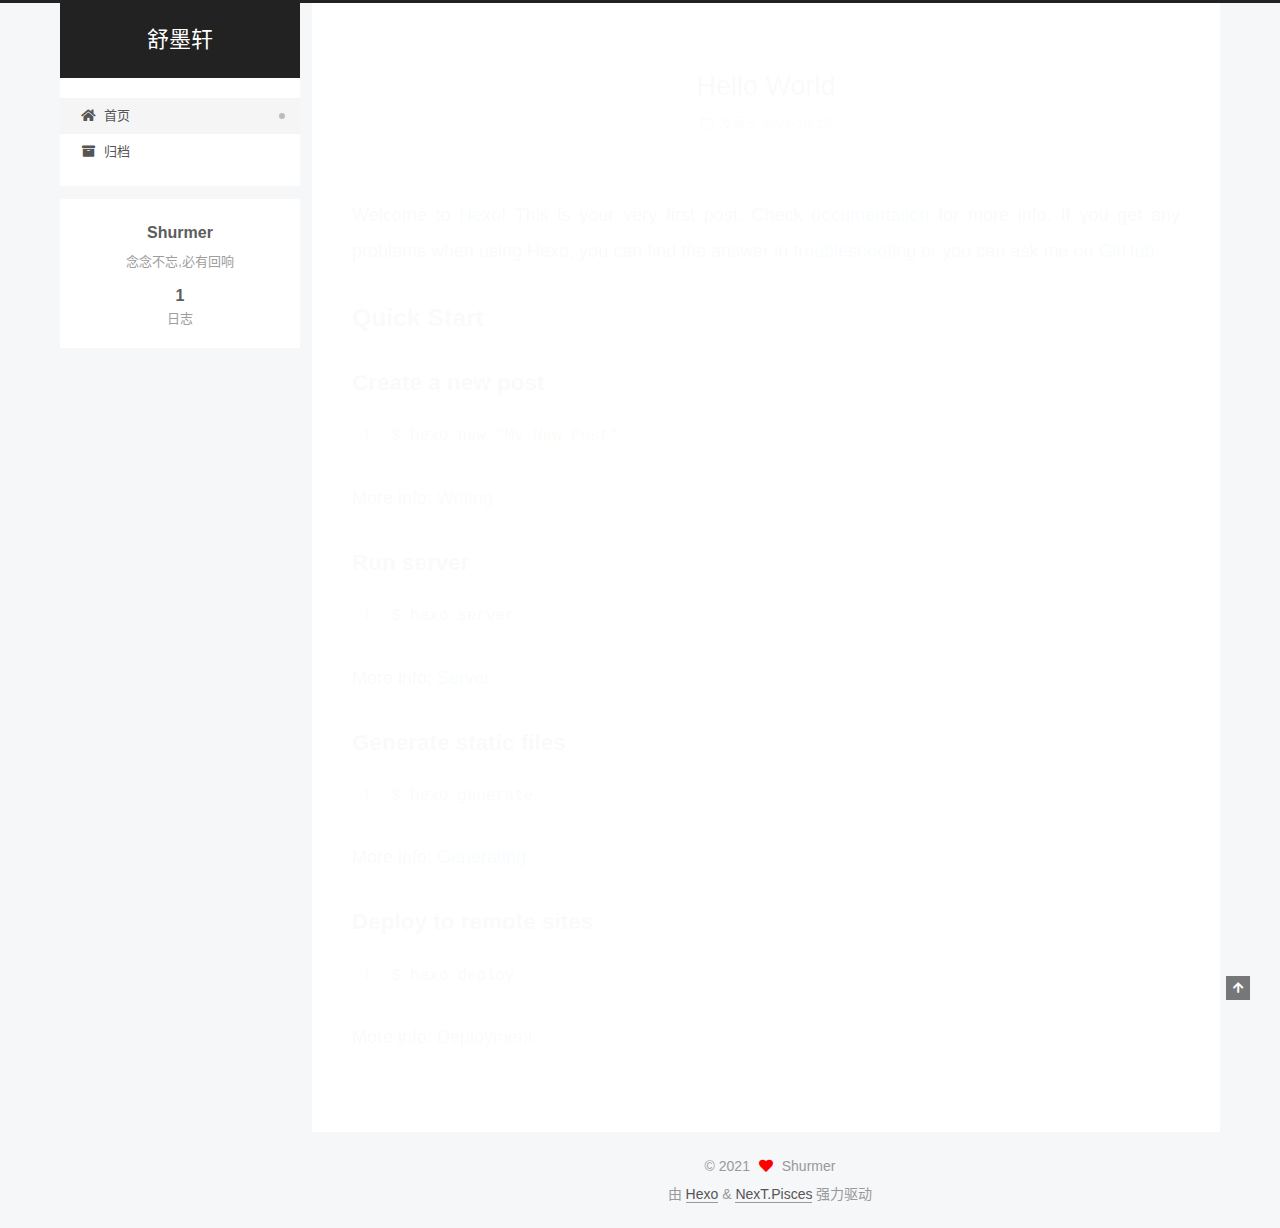
<file: index.html>
<!DOCTYPE html>
<html lang="zh-CN">
<head>
  <meta charset="UTF-8">
<meta name="viewport" content="width=device-width, initial-scale=1, maximum-scale=2">
<meta name="theme-color" content="#222">
<meta name="generator" content="Hexo 5.4.0">
  <link rel="apple-touch-icon" sizes="180x180" href="/images/apple-touch-icon-next.png">
  <link rel="icon" type="image/png" sizes="32x32" href="/images/favicon-32x32-next.png">
  <link rel="icon" type="image/png" sizes="16x16" href="/images/favicon-16x16-next.png">
  <link rel="mask-icon" href="/images/logo.svg" color="#222">

<link rel="stylesheet" href="/css/main.css">


<link rel="stylesheet" href="/lib/font-awesome/css/all.min.css">

<script id="hexo-configurations">
    var NexT = window.NexT || {};
    var CONFIG = {"hostname":"shurmo1225.github.io","root":"/","scheme":"Pisces","version":"7.8.0","exturl":false,"sidebar":{"position":"left","display":"post","padding":18,"offset":12,"onmobile":false},"copycode":{"enable":false,"show_result":false,"style":null},"back2top":{"enable":true,"sidebar":false,"scrollpercent":false},"bookmark":{"enable":false,"color":"#222","save":"auto"},"fancybox":false,"mediumzoom":false,"lazyload":false,"pangu":false,"comments":{"style":"tabs","active":null,"storage":true,"lazyload":false,"nav":null},"algolia":{"hits":{"per_page":10},"labels":{"input_placeholder":"Search for Posts","hits_empty":"We didn't find any results for the search: ${query}","hits_stats":"${hits} results found in ${time} ms"}},"localsearch":{"enable":false,"trigger":"auto","top_n_per_article":1,"unescape":false,"preload":false},"motion":{"enable":true,"async":false,"transition":{"post_block":"fadeIn","post_header":"slideDownIn","post_body":"slideDownIn","coll_header":"slideLeftIn","sidebar":"slideUpIn"}}};
  </script>

  <meta name="description" content="念念不忘,必有回响">
<meta property="og:type" content="website">
<meta property="og:title" content="舒墨轩">
<meta property="og:url" content="https://shurmo1225.github.io/index.html">
<meta property="og:site_name" content="舒墨轩">
<meta property="og:description" content="念念不忘,必有回响">
<meta property="og:locale" content="zh_CN">
<meta property="article:author" content="Shurmer">
<meta name="twitter:card" content="summary">

<link rel="canonical" href="https://shurmo1225.github.io/">


<script id="page-configurations">
  // https://hexo.io/docs/variables.html
  CONFIG.page = {
    sidebar: "",
    isHome : true,
    isPost : false,
    lang   : 'zh-CN'
  };
</script>

  <title>舒墨轩</title>
  






  <noscript>
  <style>
  .use-motion .brand,
  .use-motion .menu-item,
  .sidebar-inner,
  .use-motion .post-block,
  .use-motion .pagination,
  .use-motion .comments,
  .use-motion .post-header,
  .use-motion .post-body,
  .use-motion .collection-header { opacity: initial; }

  .use-motion .site-title,
  .use-motion .site-subtitle {
    opacity: initial;
    top: initial;
  }

  .use-motion .logo-line-before i { left: initial; }
  .use-motion .logo-line-after i { right: initial; }
  </style>
</noscript>

</head>

<body itemscope itemtype="http://schema.org/WebPage">
  <div class="container use-motion">
    <div class="headband"></div>

    <header class="header" itemscope itemtype="http://schema.org/WPHeader">
      <div class="header-inner"><div class="site-brand-container">
  <div class="site-nav-toggle">
    <div class="toggle" aria-label="切换导航栏">
      <span class="toggle-line toggle-line-first"></span>
      <span class="toggle-line toggle-line-middle"></span>
      <span class="toggle-line toggle-line-last"></span>
    </div>
  </div>

  <div class="site-meta">

    <a href="/" class="brand" rel="start">
      <span class="logo-line-before"><i></i></span>
      <h1 class="site-title">舒墨轩</h1>
      <span class="logo-line-after"><i></i></span>
    </a>
  </div>

  <div class="site-nav-right">
    <div class="toggle popup-trigger">
    </div>
  </div>
</div>




<nav class="site-nav">
  <ul id="menu" class="main-menu menu">
        <li class="menu-item menu-item-home">

    <a href="/" rel="section"><i class="fa fa-home fa-fw"></i>首页</a>

  </li>
        <li class="menu-item menu-item-archives">

    <a href="/archives/" rel="section"><i class="fa fa-archive fa-fw"></i>归档</a>

  </li>
  </ul>
</nav>




</div>
    </header>

    
  <div class="back-to-top">
    <i class="fa fa-arrow-up"></i>
    <span>0%</span>
  </div>


    <main class="main">
      <div class="main-inner">
        <div class="content-wrap">
          

          <div class="content index posts-expand">
            
      
  
  
  <article itemscope itemtype="http://schema.org/Article" class="post-block" lang="zh-CN">
    <link itemprop="mainEntityOfPage" href="https://shurmo1225.github.io/2021/10/15/hello-world/">

    <span hidden itemprop="author" itemscope itemtype="http://schema.org/Person">
      <meta itemprop="image" content="/images/avatar.gif">
      <meta itemprop="name" content="Shurmer">
      <meta itemprop="description" content="念念不忘,必有回响">
    </span>

    <span hidden itemprop="publisher" itemscope itemtype="http://schema.org/Organization">
      <meta itemprop="name" content="舒墨轩">
    </span>
      <header class="post-header">
        <h2 class="post-title" itemprop="name headline">
          
            <a href="/2021/10/15/hello-world/" class="post-title-link" itemprop="url">Hello World</a>
        </h2>

        <div class="post-meta">
            <span class="post-meta-item">
              <span class="post-meta-item-icon">
                <i class="far fa-calendar"></i>
              </span>
              <span class="post-meta-item-text">发表于</span>

              <time title="创建时间：2021-10-15 13:39:34" itemprop="dateCreated datePublished" datetime="2021-10-15T13:39:34+08:00">2021-10-15</time>
            </span>

          

        </div>
      </header>

    
    
    
    <div class="post-body" itemprop="articleBody">

      
          <p>Welcome to <a target="_blank" rel="noopener" href="https://hexo.io/">Hexo</a>! This is your very first post. Check <a target="_blank" rel="noopener" href="https://hexo.io/docs/">documentation</a> for more info. If you get any problems when using Hexo, you can find the answer in <a target="_blank" rel="noopener" href="https://hexo.io/docs/troubleshooting.html">troubleshooting</a> or you can ask me on <a target="_blank" rel="noopener" href="https://github.com/hexojs/hexo/issues">GitHub</a>.</p>
<h2 id="Quick-Start"><a href="#Quick-Start" class="headerlink" title="Quick Start"></a>Quick Start</h2><h3 id="Create-a-new-post"><a href="#Create-a-new-post" class="headerlink" title="Create a new post"></a>Create a new post</h3><figure class="highlight bash"><table><tr><td class="gutter"><pre><span class="line">1</span><br></pre></td><td class="code"><pre><span class="line">$ hexo new <span class="string">&quot;My New Post&quot;</span></span><br></pre></td></tr></table></figure>

<p>More info: <a target="_blank" rel="noopener" href="https://hexo.io/docs/writing.html">Writing</a></p>
<h3 id="Run-server"><a href="#Run-server" class="headerlink" title="Run server"></a>Run server</h3><figure class="highlight bash"><table><tr><td class="gutter"><pre><span class="line">1</span><br></pre></td><td class="code"><pre><span class="line">$ hexo server</span><br></pre></td></tr></table></figure>

<p>More info: <a target="_blank" rel="noopener" href="https://hexo.io/docs/server.html">Server</a></p>
<h3 id="Generate-static-files"><a href="#Generate-static-files" class="headerlink" title="Generate static files"></a>Generate static files</h3><figure class="highlight bash"><table><tr><td class="gutter"><pre><span class="line">1</span><br></pre></td><td class="code"><pre><span class="line">$ hexo generate</span><br></pre></td></tr></table></figure>

<p>More info: <a target="_blank" rel="noopener" href="https://hexo.io/docs/generating.html">Generating</a></p>
<h3 id="Deploy-to-remote-sites"><a href="#Deploy-to-remote-sites" class="headerlink" title="Deploy to remote sites"></a>Deploy to remote sites</h3><figure class="highlight bash"><table><tr><td class="gutter"><pre><span class="line">1</span><br></pre></td><td class="code"><pre><span class="line">$ hexo deploy</span><br></pre></td></tr></table></figure>

<p>More info: <a target="_blank" rel="noopener" href="https://hexo.io/docs/one-command-deployment.html">Deployment</a></p>

      
    </div>

    
    
    
      <footer class="post-footer">
        <div class="post-eof"></div>
      </footer>
  </article>
  
  
  


  



          </div>
          

<script>
  window.addEventListener('tabs:register', () => {
    let { activeClass } = CONFIG.comments;
    if (CONFIG.comments.storage) {
      activeClass = localStorage.getItem('comments_active') || activeClass;
    }
    if (activeClass) {
      let activeTab = document.querySelector(`a[href="#comment-${activeClass}"]`);
      if (activeTab) {
        activeTab.click();
      }
    }
  });
  if (CONFIG.comments.storage) {
    window.addEventListener('tabs:click', event => {
      if (!event.target.matches('.tabs-comment .tab-content .tab-pane')) return;
      let commentClass = event.target.classList[1];
      localStorage.setItem('comments_active', commentClass);
    });
  }
</script>

        </div>
          
  
  <div class="toggle sidebar-toggle">
    <span class="toggle-line toggle-line-first"></span>
    <span class="toggle-line toggle-line-middle"></span>
    <span class="toggle-line toggle-line-last"></span>
  </div>

  <aside class="sidebar">
    <div class="sidebar-inner">

      <ul class="sidebar-nav motion-element">
        <li class="sidebar-nav-toc">
          文章目录
        </li>
        <li class="sidebar-nav-overview">
          站点概览
        </li>
      </ul>

      <!--noindex-->
      <div class="post-toc-wrap sidebar-panel">
      </div>
      <!--/noindex-->

      <div class="site-overview-wrap sidebar-panel">
        <div class="site-author motion-element" itemprop="author" itemscope itemtype="http://schema.org/Person">
  <p class="site-author-name" itemprop="name">Shurmer</p>
  <div class="site-description" itemprop="description">念念不忘,必有回响</div>
</div>
<div class="site-state-wrap motion-element">
  <nav class="site-state">
      <div class="site-state-item site-state-posts">
          <a href="/archives/">
        
          <span class="site-state-item-count">1</span>
          <span class="site-state-item-name">日志</span>
        </a>
      </div>
  </nav>
</div>



      </div>

    </div>
  </aside>
  <div id="sidebar-dimmer"></div>


      </div>
    </main>

    <footer class="footer">
      <div class="footer-inner">
        

        

<div class="copyright">
  
  &copy; 
  <span itemprop="copyrightYear">2021</span>
  <span class="with-love">
    <i class="fa fa-heart"></i>
  </span>
  <span class="author" itemprop="copyrightHolder">Shurmer</span>
</div>
  <div class="powered-by">由 <a href="https://hexo.io/" class="theme-link" rel="noopener" target="_blank">Hexo</a> & <a href="https://pisces.theme-next.org/" class="theme-link" rel="noopener" target="_blank">NexT.Pisces</a> 强力驱动
  </div>

        








      </div>
    </footer>
  </div>

  
  <script src="/lib/anime.min.js"></script>
  <script src="/lib/velocity/velocity.min.js"></script>
  <script src="/lib/velocity/velocity.ui.min.js"></script>

<script src="/js/utils.js"></script>

<script src="/js/motion.js"></script>


<script src="/js/schemes/pisces.js"></script>


<script src="/js/next-boot.js"></script>




  















  

  

</body>
</html>
</file>
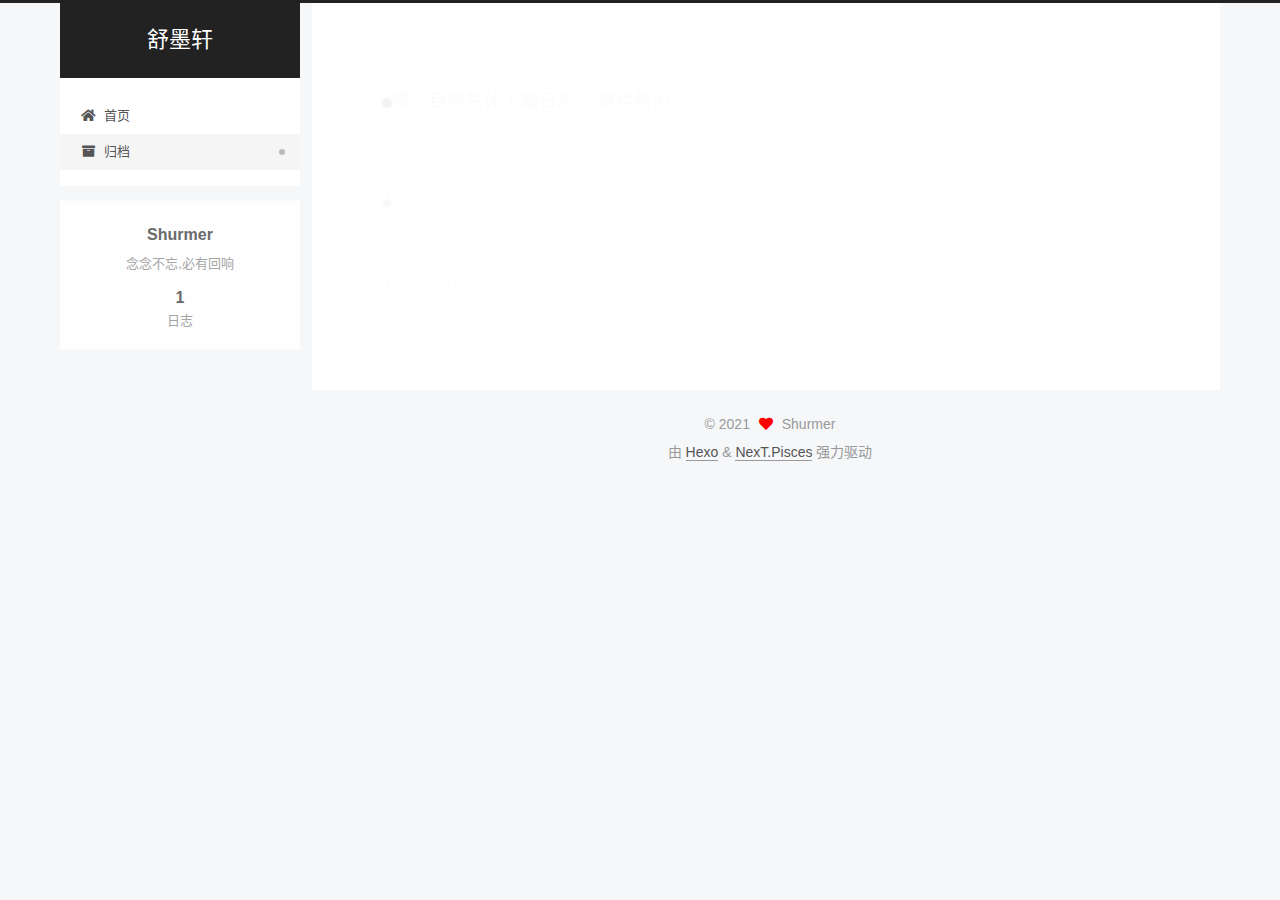
<file: archives/index.html>
<!DOCTYPE html>
<html lang="zh-CN">
<head>
  <meta charset="UTF-8">
<meta name="viewport" content="width=device-width, initial-scale=1, maximum-scale=2">
<meta name="theme-color" content="#222">
<meta name="generator" content="Hexo 5.4.0">
  <link rel="apple-touch-icon" sizes="180x180" href="/images/apple-touch-icon-next.png">
  <link rel="icon" type="image/png" sizes="32x32" href="/images/favicon-32x32-next.png">
  <link rel="icon" type="image/png" sizes="16x16" href="/images/favicon-16x16-next.png">
  <link rel="mask-icon" href="/images/logo.svg" color="#222">

<link rel="stylesheet" href="/css/main.css">


<link rel="stylesheet" href="/lib/font-awesome/css/all.min.css">

<script id="hexo-configurations">
    var NexT = window.NexT || {};
    var CONFIG = {"hostname":"shurmo1225.github.io","root":"/","scheme":"Pisces","version":"7.8.0","exturl":false,"sidebar":{"position":"left","display":"post","padding":18,"offset":12,"onmobile":false},"copycode":{"enable":false,"show_result":false,"style":null},"back2top":{"enable":true,"sidebar":false,"scrollpercent":false},"bookmark":{"enable":false,"color":"#222","save":"auto"},"fancybox":false,"mediumzoom":false,"lazyload":false,"pangu":false,"comments":{"style":"tabs","active":null,"storage":true,"lazyload":false,"nav":null},"algolia":{"hits":{"per_page":10},"labels":{"input_placeholder":"Search for Posts","hits_empty":"We didn't find any results for the search: ${query}","hits_stats":"${hits} results found in ${time} ms"}},"localsearch":{"enable":false,"trigger":"auto","top_n_per_article":1,"unescape":false,"preload":false},"motion":{"enable":true,"async":false,"transition":{"post_block":"fadeIn","post_header":"slideDownIn","post_body":"slideDownIn","coll_header":"slideLeftIn","sidebar":"slideUpIn"}}};
  </script>

  <meta name="description" content="念念不忘,必有回响">
<meta property="og:type" content="website">
<meta property="og:title" content="舒墨轩">
<meta property="og:url" content="https://shurmo1225.github.io/archives/index.html">
<meta property="og:site_name" content="舒墨轩">
<meta property="og:description" content="念念不忘,必有回响">
<meta property="og:locale" content="zh_CN">
<meta property="article:author" content="Shurmer">
<meta name="twitter:card" content="summary">

<link rel="canonical" href="https://shurmo1225.github.io/archives/">


<script id="page-configurations">
  // https://hexo.io/docs/variables.html
  CONFIG.page = {
    sidebar: "",
    isHome : false,
    isPost : false,
    lang   : 'zh-CN'
  };
</script>

  <title>归档 | 舒墨轩</title>
  






  <noscript>
  <style>
  .use-motion .brand,
  .use-motion .menu-item,
  .sidebar-inner,
  .use-motion .post-block,
  .use-motion .pagination,
  .use-motion .comments,
  .use-motion .post-header,
  .use-motion .post-body,
  .use-motion .collection-header { opacity: initial; }

  .use-motion .site-title,
  .use-motion .site-subtitle {
    opacity: initial;
    top: initial;
  }

  .use-motion .logo-line-before i { left: initial; }
  .use-motion .logo-line-after i { right: initial; }
  </style>
</noscript>

</head>

<body itemscope itemtype="http://schema.org/WebPage">
  <div class="container use-motion">
    <div class="headband"></div>

    <header class="header" itemscope itemtype="http://schema.org/WPHeader">
      <div class="header-inner"><div class="site-brand-container">
  <div class="site-nav-toggle">
    <div class="toggle" aria-label="切换导航栏">
      <span class="toggle-line toggle-line-first"></span>
      <span class="toggle-line toggle-line-middle"></span>
      <span class="toggle-line toggle-line-last"></span>
    </div>
  </div>

  <div class="site-meta">

    <a href="/" class="brand" rel="start">
      <span class="logo-line-before"><i></i></span>
      <h1 class="site-title">舒墨轩</h1>
      <span class="logo-line-after"><i></i></span>
    </a>
  </div>

  <div class="site-nav-right">
    <div class="toggle popup-trigger">
    </div>
  </div>
</div>




<nav class="site-nav">
  <ul id="menu" class="main-menu menu">
        <li class="menu-item menu-item-home">

    <a href="/" rel="section"><i class="fa fa-home fa-fw"></i>首页</a>

  </li>
        <li class="menu-item menu-item-archives">

    <a href="/archives/" rel="section"><i class="fa fa-archive fa-fw"></i>归档</a>

  </li>
  </ul>
</nav>




</div>
    </header>

    
  <div class="back-to-top">
    <i class="fa fa-arrow-up"></i>
    <span>0%</span>
  </div>


    <main class="main">
      <div class="main-inner">
        <div class="content-wrap">
          

          <div class="content archive">
            

  
  
  
  <div class="post-block">
    <div class="posts-collapse">
      <div class="collection-title">
        <span class="collection-header">嗯..! 目前共计 1 篇日志。 继续努力。</span>
      </div>

      
    <div class="collection-year">
      <span class="collection-header">2021</span>
    </div>

  <article itemscope itemtype="http://schema.org/Article">
    <header class="post-header">

      <div class="post-meta">
        <time itemprop="dateCreated"
              datetime="2021-10-15T13:39:34+08:00"
              content="2021-10-15">
          10-15
        </time>
      </div>

      <div class="post-title">
          <a class="post-title-link" href="/2021/10/15/hello-world/" itemprop="url">
            <span itemprop="name">Hello World</span>
          </a>
      </div>

    </header>
  </article>


    </div>
  </div>
  
  
  

  



          </div>
          

<script>
  window.addEventListener('tabs:register', () => {
    let { activeClass } = CONFIG.comments;
    if (CONFIG.comments.storage) {
      activeClass = localStorage.getItem('comments_active') || activeClass;
    }
    if (activeClass) {
      let activeTab = document.querySelector(`a[href="#comment-${activeClass}"]`);
      if (activeTab) {
        activeTab.click();
      }
    }
  });
  if (CONFIG.comments.storage) {
    window.addEventListener('tabs:click', event => {
      if (!event.target.matches('.tabs-comment .tab-content .tab-pane')) return;
      let commentClass = event.target.classList[1];
      localStorage.setItem('comments_active', commentClass);
    });
  }
</script>

        </div>
          
  
  <div class="toggle sidebar-toggle">
    <span class="toggle-line toggle-line-first"></span>
    <span class="toggle-line toggle-line-middle"></span>
    <span class="toggle-line toggle-line-last"></span>
  </div>

  <aside class="sidebar">
    <div class="sidebar-inner">

      <ul class="sidebar-nav motion-element">
        <li class="sidebar-nav-toc">
          文章目录
        </li>
        <li class="sidebar-nav-overview">
          站点概览
        </li>
      </ul>

      <!--noindex-->
      <div class="post-toc-wrap sidebar-panel">
      </div>
      <!--/noindex-->

      <div class="site-overview-wrap sidebar-panel">
        <div class="site-author motion-element" itemprop="author" itemscope itemtype="http://schema.org/Person">
  <p class="site-author-name" itemprop="name">Shurmer</p>
  <div class="site-description" itemprop="description">念念不忘,必有回响</div>
</div>
<div class="site-state-wrap motion-element">
  <nav class="site-state">
      <div class="site-state-item site-state-posts">
          <a href="/archives/">
        
          <span class="site-state-item-count">1</span>
          <span class="site-state-item-name">日志</span>
        </a>
      </div>
  </nav>
</div>



      </div>

    </div>
  </aside>
  <div id="sidebar-dimmer"></div>


      </div>
    </main>

    <footer class="footer">
      <div class="footer-inner">
        

        

<div class="copyright">
  
  &copy; 
  <span itemprop="copyrightYear">2021</span>
  <span class="with-love">
    <i class="fa fa-heart"></i>
  </span>
  <span class="author" itemprop="copyrightHolder">Shurmer</span>
</div>
  <div class="powered-by">由 <a href="https://hexo.io/" class="theme-link" rel="noopener" target="_blank">Hexo</a> & <a href="https://pisces.theme-next.org/" class="theme-link" rel="noopener" target="_blank">NexT.Pisces</a> 强力驱动
  </div>

        








      </div>
    </footer>
  </div>

  
  <script src="/lib/anime.min.js"></script>
  <script src="/lib/velocity/velocity.min.js"></script>
  <script src="/lib/velocity/velocity.ui.min.js"></script>

<script src="/js/utils.js"></script>

<script src="/js/motion.js"></script>


<script src="/js/schemes/pisces.js"></script>


<script src="/js/next-boot.js"></script>




  















  

  

</body>
</html>
</file>
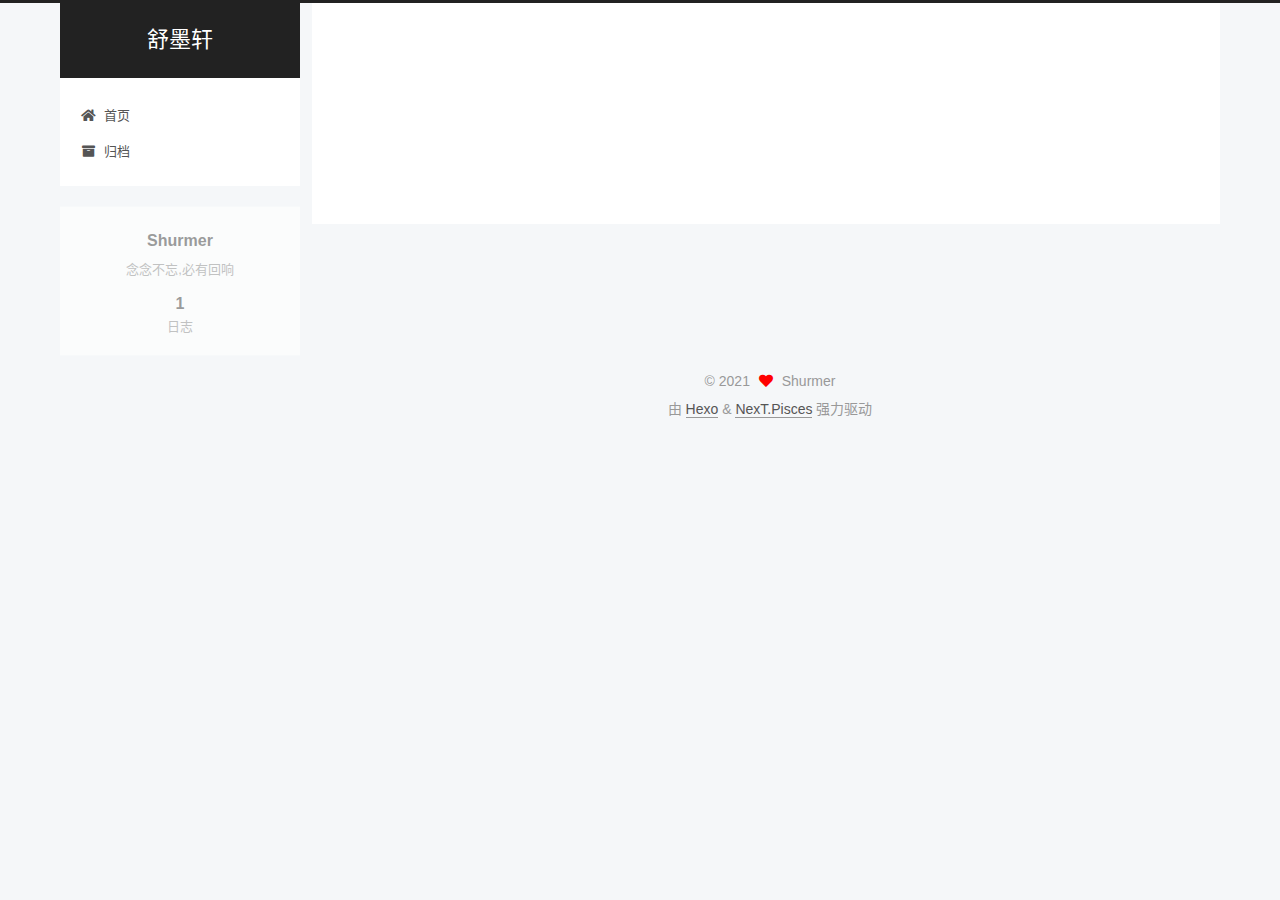
<file: categories/index.html>
<!DOCTYPE html>
<html lang="zh-CN">
<head>
  <meta charset="UTF-8">
<meta name="viewport" content="width=device-width, initial-scale=1, maximum-scale=2">
<meta name="theme-color" content="#222">
<meta name="generator" content="Hexo 5.4.0">
  <link rel="apple-touch-icon" sizes="180x180" href="/images/apple-touch-icon-next.png">
  <link rel="icon" type="image/png" sizes="32x32" href="/images/favicon-32x32-next.png">
  <link rel="icon" type="image/png" sizes="16x16" href="/images/favicon-16x16-next.png">
  <link rel="mask-icon" href="/images/logo.svg" color="#222">

<link rel="stylesheet" href="/css/main.css">


<link rel="stylesheet" href="/lib/font-awesome/css/all.min.css">

<script id="hexo-configurations">
    var NexT = window.NexT || {};
    var CONFIG = {"hostname":"shurmo1225.github.io","root":"/","scheme":"Pisces","version":"7.8.0","exturl":false,"sidebar":{"position":"left","display":"post","padding":18,"offset":12,"onmobile":false},"copycode":{"enable":false,"show_result":false,"style":null},"back2top":{"enable":true,"sidebar":false,"scrollpercent":false},"bookmark":{"enable":false,"color":"#222","save":"auto"},"fancybox":false,"mediumzoom":false,"lazyload":false,"pangu":false,"comments":{"style":"tabs","active":null,"storage":true,"lazyload":false,"nav":null},"algolia":{"hits":{"per_page":10},"labels":{"input_placeholder":"Search for Posts","hits_empty":"We didn't find any results for the search: ${query}","hits_stats":"${hits} results found in ${time} ms"}},"localsearch":{"enable":false,"trigger":"auto","top_n_per_article":1,"unescape":false,"preload":false},"motion":{"enable":true,"async":false,"transition":{"post_block":"fadeIn","post_header":"slideDownIn","post_body":"slideDownIn","coll_header":"slideLeftIn","sidebar":"slideUpIn"}}};
  </script>

  <meta name="description" content="念念不忘,必有回响">
<meta property="og:type" content="website">
<meta property="og:title" content="categories">
<meta property="og:url" content="https://shurmo1225.github.io/categories/index.html">
<meta property="og:site_name" content="舒墨轩">
<meta property="og:description" content="念念不忘,必有回响">
<meta property="og:locale" content="zh_CN">
<meta property="article:published_time" content="2021-10-15T06:54:28.000Z">
<meta property="article:modified_time" content="2021-10-15T06:54:28.428Z">
<meta property="article:author" content="Shurmer">
<meta name="twitter:card" content="summary">

<link rel="canonical" href="https://shurmo1225.github.io/categories/">


<script id="page-configurations">
  // https://hexo.io/docs/variables.html
  CONFIG.page = {
    sidebar: "",
    isHome : false,
    isPost : false,
    lang   : 'zh-CN'
  };
</script>

  <title>categories | 舒墨轩
</title>
  






  <noscript>
  <style>
  .use-motion .brand,
  .use-motion .menu-item,
  .sidebar-inner,
  .use-motion .post-block,
  .use-motion .pagination,
  .use-motion .comments,
  .use-motion .post-header,
  .use-motion .post-body,
  .use-motion .collection-header { opacity: initial; }

  .use-motion .site-title,
  .use-motion .site-subtitle {
    opacity: initial;
    top: initial;
  }

  .use-motion .logo-line-before i { left: initial; }
  .use-motion .logo-line-after i { right: initial; }
  </style>
</noscript>

</head>

<body itemscope itemtype="http://schema.org/WebPage">
  <div class="container use-motion">
    <div class="headband"></div>

    <header class="header" itemscope itemtype="http://schema.org/WPHeader">
      <div class="header-inner"><div class="site-brand-container">
  <div class="site-nav-toggle">
    <div class="toggle" aria-label="切换导航栏">
      <span class="toggle-line toggle-line-first"></span>
      <span class="toggle-line toggle-line-middle"></span>
      <span class="toggle-line toggle-line-last"></span>
    </div>
  </div>

  <div class="site-meta">

    <a href="/" class="brand" rel="start">
      <span class="logo-line-before"><i></i></span>
      <h1 class="site-title">舒墨轩</h1>
      <span class="logo-line-after"><i></i></span>
    </a>
  </div>

  <div class="site-nav-right">
    <div class="toggle popup-trigger">
    </div>
  </div>
</div>




<nav class="site-nav">
  <ul id="menu" class="main-menu menu">
        <li class="menu-item menu-item-home">

    <a href="/" rel="section"><i class="fa fa-home fa-fw"></i>首页</a>

  </li>
        <li class="menu-item menu-item-archives">

    <a href="/archives/" rel="section"><i class="fa fa-archive fa-fw"></i>归档</a>

  </li>
  </ul>
</nav>




</div>
    </header>

    
  <div class="back-to-top">
    <i class="fa fa-arrow-up"></i>
    <span>0%</span>
  </div>


    <main class="main">
      <div class="main-inner">
        <div class="content-wrap">
          
  
  

          <div class="content page posts-expand">
            

    
    
    
    <div class="post-block" lang="zh-CN">
      <header class="post-header">

<h1 class="post-title" itemprop="name headline">categories
</h1>

<div class="post-meta">
  

</div>

</header>

      
      
      
      <div class="post-body">
          
      </div>
      
      
      
    </div>
    

    
    
    


          </div>
          

<script>
  window.addEventListener('tabs:register', () => {
    let { activeClass } = CONFIG.comments;
    if (CONFIG.comments.storage) {
      activeClass = localStorage.getItem('comments_active') || activeClass;
    }
    if (activeClass) {
      let activeTab = document.querySelector(`a[href="#comment-${activeClass}"]`);
      if (activeTab) {
        activeTab.click();
      }
    }
  });
  if (CONFIG.comments.storage) {
    window.addEventListener('tabs:click', event => {
      if (!event.target.matches('.tabs-comment .tab-content .tab-pane')) return;
      let commentClass = event.target.classList[1];
      localStorage.setItem('comments_active', commentClass);
    });
  }
</script>

        </div>
          
  
  <div class="toggle sidebar-toggle">
    <span class="toggle-line toggle-line-first"></span>
    <span class="toggle-line toggle-line-middle"></span>
    <span class="toggle-line toggle-line-last"></span>
  </div>

  <aside class="sidebar">
    <div class="sidebar-inner">

      <ul class="sidebar-nav motion-element">
        <li class="sidebar-nav-toc">
          文章目录
        </li>
        <li class="sidebar-nav-overview">
          站点概览
        </li>
      </ul>

      <!--noindex-->
      <div class="post-toc-wrap sidebar-panel">
      </div>
      <!--/noindex-->

      <div class="site-overview-wrap sidebar-panel">
        <div class="site-author motion-element" itemprop="author" itemscope itemtype="http://schema.org/Person">
  <p class="site-author-name" itemprop="name">Shurmer</p>
  <div class="site-description" itemprop="description">念念不忘,必有回响</div>
</div>
<div class="site-state-wrap motion-element">
  <nav class="site-state">
      <div class="site-state-item site-state-posts">
          <a href="/archives/">
        
          <span class="site-state-item-count">1</span>
          <span class="site-state-item-name">日志</span>
        </a>
      </div>
  </nav>
</div>



      </div>

    </div>
  </aside>
  <div id="sidebar-dimmer"></div>


      </div>
    </main>

    <footer class="footer">
      <div class="footer-inner">
        

        

<div class="copyright">
  
  &copy; 
  <span itemprop="copyrightYear">2021</span>
  <span class="with-love">
    <i class="fa fa-heart"></i>
  </span>
  <span class="author" itemprop="copyrightHolder">Shurmer</span>
</div>
  <div class="powered-by">由 <a href="https://hexo.io/" class="theme-link" rel="noopener" target="_blank">Hexo</a> & <a href="https://pisces.theme-next.org/" class="theme-link" rel="noopener" target="_blank">NexT.Pisces</a> 强力驱动
  </div>

        








      </div>
    </footer>
  </div>

  
  <script src="/lib/anime.min.js"></script>
  <script src="/lib/velocity/velocity.min.js"></script>
  <script src="/lib/velocity/velocity.ui.min.js"></script>

<script src="/js/utils.js"></script>

<script src="/js/motion.js"></script>


<script src="/js/schemes/pisces.js"></script>


<script src="/js/next-boot.js"></script>




  















  

  

</body>
</html>
</file>
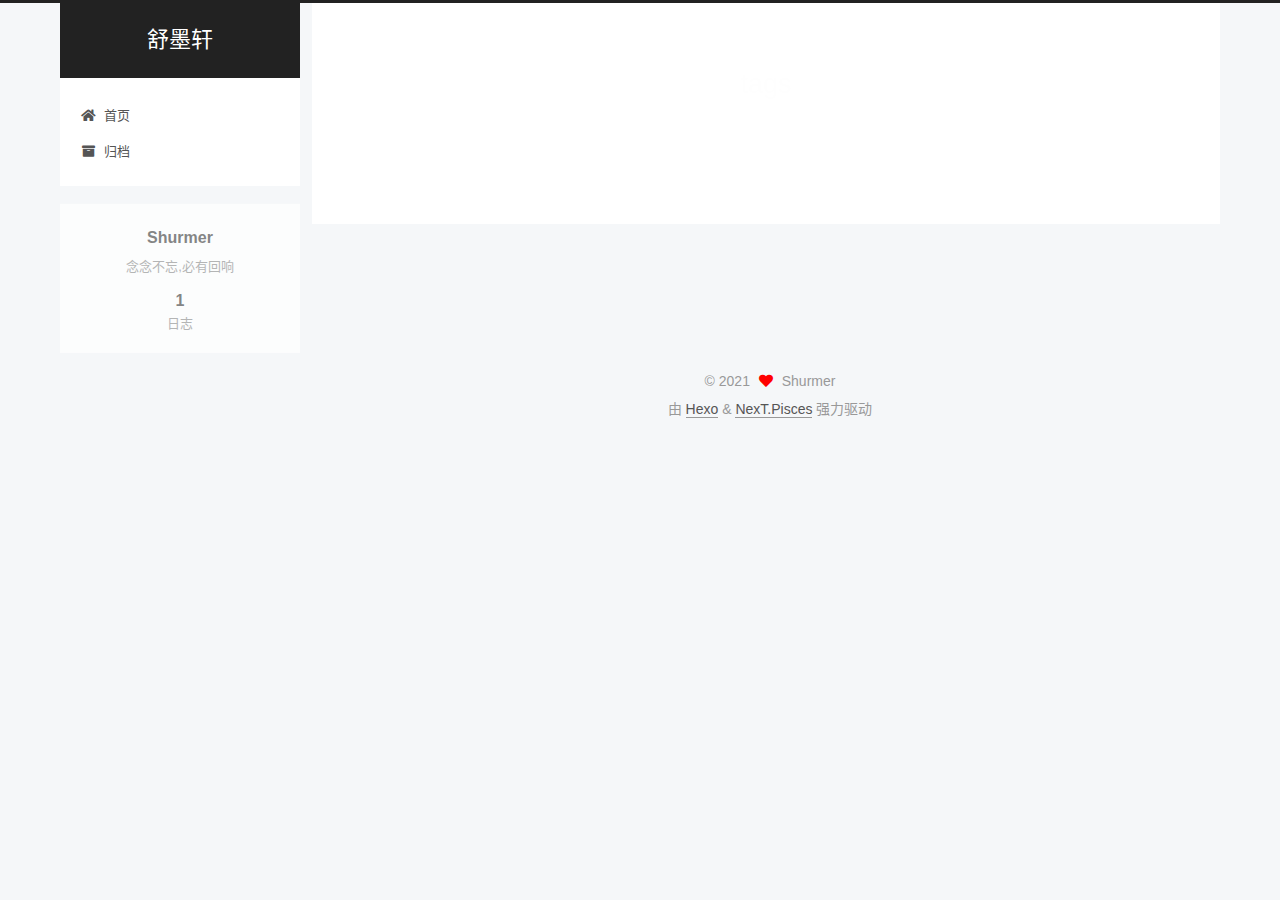
<file: tags/index.html>
<!DOCTYPE html>
<html lang="zh-CN">
<head>
  <meta charset="UTF-8">
<meta name="viewport" content="width=device-width, initial-scale=1, maximum-scale=2">
<meta name="theme-color" content="#222">
<meta name="generator" content="Hexo 5.4.0">
  <link rel="apple-touch-icon" sizes="180x180" href="/images/apple-touch-icon-next.png">
  <link rel="icon" type="image/png" sizes="32x32" href="/images/favicon-32x32-next.png">
  <link rel="icon" type="image/png" sizes="16x16" href="/images/favicon-16x16-next.png">
  <link rel="mask-icon" href="/images/logo.svg" color="#222">

<link rel="stylesheet" href="/css/main.css">


<link rel="stylesheet" href="/lib/font-awesome/css/all.min.css">

<script id="hexo-configurations">
    var NexT = window.NexT || {};
    var CONFIG = {"hostname":"shurmo1225.github.io","root":"/","scheme":"Pisces","version":"7.8.0","exturl":false,"sidebar":{"position":"left","display":"post","padding":18,"offset":12,"onmobile":false},"copycode":{"enable":false,"show_result":false,"style":null},"back2top":{"enable":true,"sidebar":false,"scrollpercent":false},"bookmark":{"enable":false,"color":"#222","save":"auto"},"fancybox":false,"mediumzoom":false,"lazyload":false,"pangu":false,"comments":{"style":"tabs","active":null,"storage":true,"lazyload":false,"nav":null},"algolia":{"hits":{"per_page":10},"labels":{"input_placeholder":"Search for Posts","hits_empty":"We didn't find any results for the search: ${query}","hits_stats":"${hits} results found in ${time} ms"}},"localsearch":{"enable":false,"trigger":"auto","top_n_per_article":1,"unescape":false,"preload":false},"motion":{"enable":true,"async":false,"transition":{"post_block":"fadeIn","post_header":"slideDownIn","post_body":"slideDownIn","coll_header":"slideLeftIn","sidebar":"slideUpIn"}}};
  </script>

  <meta name="description" content="念念不忘,必有回响">
<meta property="og:type" content="website">
<meta property="og:title" content="tags">
<meta property="og:url" content="https://shurmo1225.github.io/tags/index.html">
<meta property="og:site_name" content="舒墨轩">
<meta property="og:description" content="念念不忘,必有回响">
<meta property="og:locale" content="zh_CN">
<meta property="article:published_time" content="2021-10-15T06:54:37.000Z">
<meta property="article:modified_time" content="2021-10-15T06:54:37.182Z">
<meta property="article:author" content="Shurmer">
<meta name="twitter:card" content="summary">

<link rel="canonical" href="https://shurmo1225.github.io/tags/">


<script id="page-configurations">
  // https://hexo.io/docs/variables.html
  CONFIG.page = {
    sidebar: "",
    isHome : false,
    isPost : false,
    lang   : 'zh-CN'
  };
</script>

  <title>tags | 舒墨轩
</title>
  






  <noscript>
  <style>
  .use-motion .brand,
  .use-motion .menu-item,
  .sidebar-inner,
  .use-motion .post-block,
  .use-motion .pagination,
  .use-motion .comments,
  .use-motion .post-header,
  .use-motion .post-body,
  .use-motion .collection-header { opacity: initial; }

  .use-motion .site-title,
  .use-motion .site-subtitle {
    opacity: initial;
    top: initial;
  }

  .use-motion .logo-line-before i { left: initial; }
  .use-motion .logo-line-after i { right: initial; }
  </style>
</noscript>

</head>

<body itemscope itemtype="http://schema.org/WebPage">
  <div class="container use-motion">
    <div class="headband"></div>

    <header class="header" itemscope itemtype="http://schema.org/WPHeader">
      <div class="header-inner"><div class="site-brand-container">
  <div class="site-nav-toggle">
    <div class="toggle" aria-label="切换导航栏">
      <span class="toggle-line toggle-line-first"></span>
      <span class="toggle-line toggle-line-middle"></span>
      <span class="toggle-line toggle-line-last"></span>
    </div>
  </div>

  <div class="site-meta">

    <a href="/" class="brand" rel="start">
      <span class="logo-line-before"><i></i></span>
      <h1 class="site-title">舒墨轩</h1>
      <span class="logo-line-after"><i></i></span>
    </a>
  </div>

  <div class="site-nav-right">
    <div class="toggle popup-trigger">
    </div>
  </div>
</div>




<nav class="site-nav">
  <ul id="menu" class="main-menu menu">
        <li class="menu-item menu-item-home">

    <a href="/" rel="section"><i class="fa fa-home fa-fw"></i>首页</a>

  </li>
        <li class="menu-item menu-item-archives">

    <a href="/archives/" rel="section"><i class="fa fa-archive fa-fw"></i>归档</a>

  </li>
  </ul>
</nav>




</div>
    </header>

    
  <div class="back-to-top">
    <i class="fa fa-arrow-up"></i>
    <span>0%</span>
  </div>


    <main class="main">
      <div class="main-inner">
        <div class="content-wrap">
          
  
  

          <div class="content page posts-expand">
            

    
    
    
    <div class="post-block" lang="zh-CN">
      <header class="post-header">

<h1 class="post-title" itemprop="name headline">tags
</h1>

<div class="post-meta">
  

</div>

</header>

      
      
      
      <div class="post-body">
          
      </div>
      
      
      
    </div>
    

    
    
    


          </div>
          

<script>
  window.addEventListener('tabs:register', () => {
    let { activeClass } = CONFIG.comments;
    if (CONFIG.comments.storage) {
      activeClass = localStorage.getItem('comments_active') || activeClass;
    }
    if (activeClass) {
      let activeTab = document.querySelector(`a[href="#comment-${activeClass}"]`);
      if (activeTab) {
        activeTab.click();
      }
    }
  });
  if (CONFIG.comments.storage) {
    window.addEventListener('tabs:click', event => {
      if (!event.target.matches('.tabs-comment .tab-content .tab-pane')) return;
      let commentClass = event.target.classList[1];
      localStorage.setItem('comments_active', commentClass);
    });
  }
</script>

        </div>
          
  
  <div class="toggle sidebar-toggle">
    <span class="toggle-line toggle-line-first"></span>
    <span class="toggle-line toggle-line-middle"></span>
    <span class="toggle-line toggle-line-last"></span>
  </div>

  <aside class="sidebar">
    <div class="sidebar-inner">

      <ul class="sidebar-nav motion-element">
        <li class="sidebar-nav-toc">
          文章目录
        </li>
        <li class="sidebar-nav-overview">
          站点概览
        </li>
      </ul>

      <!--noindex-->
      <div class="post-toc-wrap sidebar-panel">
      </div>
      <!--/noindex-->

      <div class="site-overview-wrap sidebar-panel">
        <div class="site-author motion-element" itemprop="author" itemscope itemtype="http://schema.org/Person">
  <p class="site-author-name" itemprop="name">Shurmer</p>
  <div class="site-description" itemprop="description">念念不忘,必有回响</div>
</div>
<div class="site-state-wrap motion-element">
  <nav class="site-state">
      <div class="site-state-item site-state-posts">
          <a href="/archives/">
        
          <span class="site-state-item-count">1</span>
          <span class="site-state-item-name">日志</span>
        </a>
      </div>
  </nav>
</div>



      </div>

    </div>
  </aside>
  <div id="sidebar-dimmer"></div>


      </div>
    </main>

    <footer class="footer">
      <div class="footer-inner">
        

        

<div class="copyright">
  
  &copy; 
  <span itemprop="copyrightYear">2021</span>
  <span class="with-love">
    <i class="fa fa-heart"></i>
  </span>
  <span class="author" itemprop="copyrightHolder">Shurmer</span>
</div>
  <div class="powered-by">由 <a href="https://hexo.io/" class="theme-link" rel="noopener" target="_blank">Hexo</a> & <a href="https://pisces.theme-next.org/" class="theme-link" rel="noopener" target="_blank">NexT.Pisces</a> 强力驱动
  </div>

        








      </div>
    </footer>
  </div>

  
  <script src="/lib/anime.min.js"></script>
  <script src="/lib/velocity/velocity.min.js"></script>
  <script src="/lib/velocity/velocity.ui.min.js"></script>

<script src="/js/utils.js"></script>

<script src="/js/motion.js"></script>


<script src="/js/schemes/pisces.js"></script>


<script src="/js/next-boot.js"></script>




  















  

  

</body>
</html>
</file>
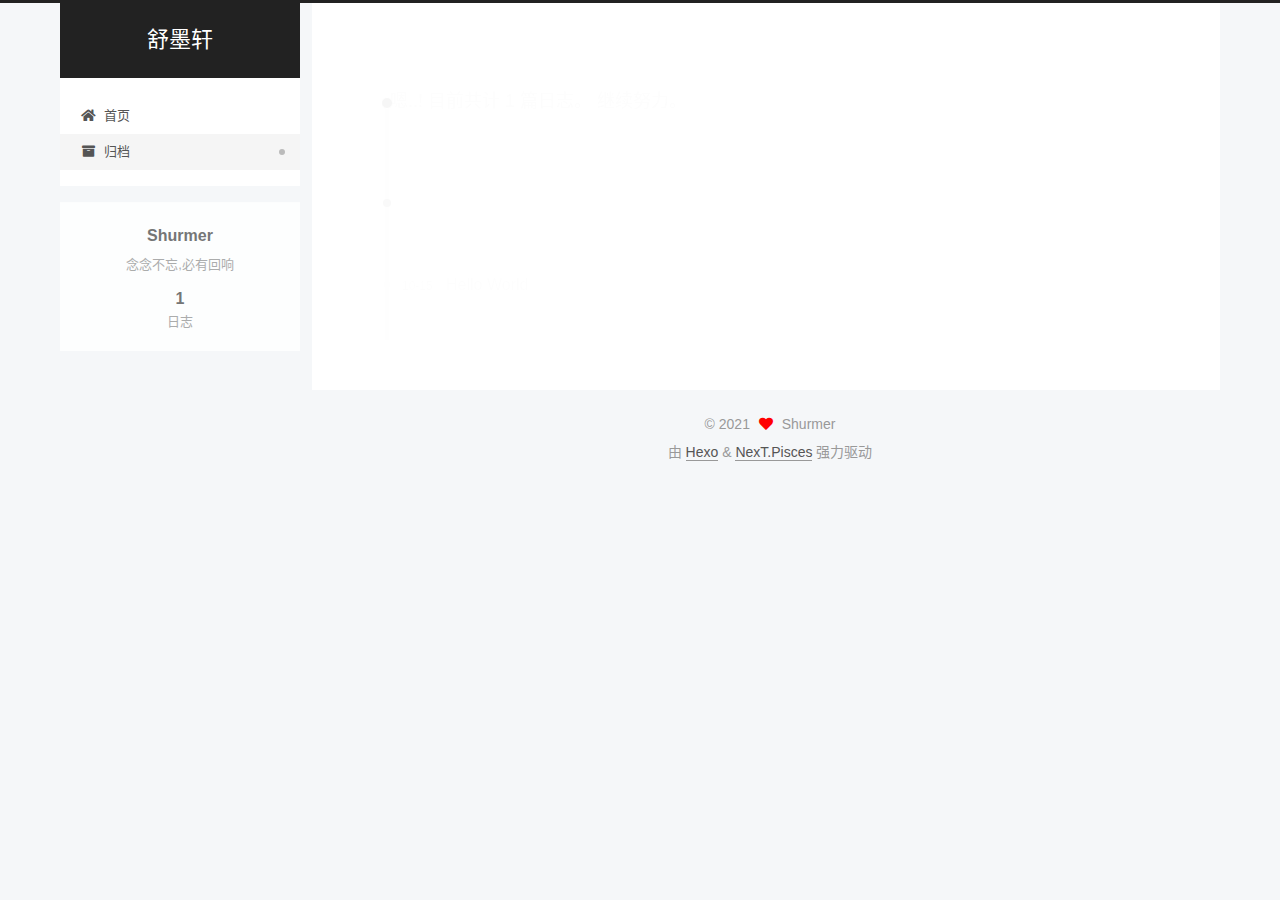
<file: archives/2021/index.html>
<!DOCTYPE html>
<html lang="zh-CN">
<head>
  <meta charset="UTF-8">
<meta name="viewport" content="width=device-width, initial-scale=1, maximum-scale=2">
<meta name="theme-color" content="#222">
<meta name="generator" content="Hexo 5.4.0">
  <link rel="apple-touch-icon" sizes="180x180" href="/images/apple-touch-icon-next.png">
  <link rel="icon" type="image/png" sizes="32x32" href="/images/favicon-32x32-next.png">
  <link rel="icon" type="image/png" sizes="16x16" href="/images/favicon-16x16-next.png">
  <link rel="mask-icon" href="/images/logo.svg" color="#222">

<link rel="stylesheet" href="/css/main.css">


<link rel="stylesheet" href="/lib/font-awesome/css/all.min.css">

<script id="hexo-configurations">
    var NexT = window.NexT || {};
    var CONFIG = {"hostname":"shurmo1225.github.io","root":"/","scheme":"Pisces","version":"7.8.0","exturl":false,"sidebar":{"position":"left","display":"post","padding":18,"offset":12,"onmobile":false},"copycode":{"enable":false,"show_result":false,"style":null},"back2top":{"enable":true,"sidebar":false,"scrollpercent":false},"bookmark":{"enable":false,"color":"#222","save":"auto"},"fancybox":false,"mediumzoom":false,"lazyload":false,"pangu":false,"comments":{"style":"tabs","active":null,"storage":true,"lazyload":false,"nav":null},"algolia":{"hits":{"per_page":10},"labels":{"input_placeholder":"Search for Posts","hits_empty":"We didn't find any results for the search: ${query}","hits_stats":"${hits} results found in ${time} ms"}},"localsearch":{"enable":false,"trigger":"auto","top_n_per_article":1,"unescape":false,"preload":false},"motion":{"enable":true,"async":false,"transition":{"post_block":"fadeIn","post_header":"slideDownIn","post_body":"slideDownIn","coll_header":"slideLeftIn","sidebar":"slideUpIn"}}};
  </script>

  <meta name="description" content="念念不忘,必有回响">
<meta property="og:type" content="website">
<meta property="og:title" content="舒墨轩">
<meta property="og:url" content="https://shurmo1225.github.io/archives/2021/index.html">
<meta property="og:site_name" content="舒墨轩">
<meta property="og:description" content="念念不忘,必有回响">
<meta property="og:locale" content="zh_CN">
<meta property="article:author" content="Shurmer">
<meta name="twitter:card" content="summary">

<link rel="canonical" href="https://shurmo1225.github.io/archives/2021/">


<script id="page-configurations">
  // https://hexo.io/docs/variables.html
  CONFIG.page = {
    sidebar: "",
    isHome : false,
    isPost : false,
    lang   : 'zh-CN'
  };
</script>

  <title>归档 | 舒墨轩</title>
  






  <noscript>
  <style>
  .use-motion .brand,
  .use-motion .menu-item,
  .sidebar-inner,
  .use-motion .post-block,
  .use-motion .pagination,
  .use-motion .comments,
  .use-motion .post-header,
  .use-motion .post-body,
  .use-motion .collection-header { opacity: initial; }

  .use-motion .site-title,
  .use-motion .site-subtitle {
    opacity: initial;
    top: initial;
  }

  .use-motion .logo-line-before i { left: initial; }
  .use-motion .logo-line-after i { right: initial; }
  </style>
</noscript>

</head>

<body itemscope itemtype="http://schema.org/WebPage">
  <div class="container use-motion">
    <div class="headband"></div>

    <header class="header" itemscope itemtype="http://schema.org/WPHeader">
      <div class="header-inner"><div class="site-brand-container">
  <div class="site-nav-toggle">
    <div class="toggle" aria-label="切换导航栏">
      <span class="toggle-line toggle-line-first"></span>
      <span class="toggle-line toggle-line-middle"></span>
      <span class="toggle-line toggle-line-last"></span>
    </div>
  </div>

  <div class="site-meta">

    <a href="/" class="brand" rel="start">
      <span class="logo-line-before"><i></i></span>
      <h1 class="site-title">舒墨轩</h1>
      <span class="logo-line-after"><i></i></span>
    </a>
  </div>

  <div class="site-nav-right">
    <div class="toggle popup-trigger">
    </div>
  </div>
</div>




<nav class="site-nav">
  <ul id="menu" class="main-menu menu">
        <li class="menu-item menu-item-home">

    <a href="/" rel="section"><i class="fa fa-home fa-fw"></i>首页</a>

  </li>
        <li class="menu-item menu-item-archives">

    <a href="/archives/" rel="section"><i class="fa fa-archive fa-fw"></i>归档</a>

  </li>
  </ul>
</nav>




</div>
    </header>

    
  <div class="back-to-top">
    <i class="fa fa-arrow-up"></i>
    <span>0%</span>
  </div>


    <main class="main">
      <div class="main-inner">
        <div class="content-wrap">
          

          <div class="content archive">
            

  
  
  
  <div class="post-block">
    <div class="posts-collapse">
      <div class="collection-title">
        <span class="collection-header">嗯..! 目前共计 1 篇日志。 继续努力。</span>
      </div>

      
    <div class="collection-year">
      <span class="collection-header">2021</span>
    </div>

  <article itemscope itemtype="http://schema.org/Article">
    <header class="post-header">

      <div class="post-meta">
        <time itemprop="dateCreated"
              datetime="2021-10-15T13:39:34+08:00"
              content="2021-10-15">
          10-15
        </time>
      </div>

      <div class="post-title">
          <a class="post-title-link" href="/2021/10/15/hello-world/" itemprop="url">
            <span itemprop="name">Hello World</span>
          </a>
      </div>

    </header>
  </article>


    </div>
  </div>
  
  
  

  



          </div>
          

<script>
  window.addEventListener('tabs:register', () => {
    let { activeClass } = CONFIG.comments;
    if (CONFIG.comments.storage) {
      activeClass = localStorage.getItem('comments_active') || activeClass;
    }
    if (activeClass) {
      let activeTab = document.querySelector(`a[href="#comment-${activeClass}"]`);
      if (activeTab) {
        activeTab.click();
      }
    }
  });
  if (CONFIG.comments.storage) {
    window.addEventListener('tabs:click', event => {
      if (!event.target.matches('.tabs-comment .tab-content .tab-pane')) return;
      let commentClass = event.target.classList[1];
      localStorage.setItem('comments_active', commentClass);
    });
  }
</script>

        </div>
          
  
  <div class="toggle sidebar-toggle">
    <span class="toggle-line toggle-line-first"></span>
    <span class="toggle-line toggle-line-middle"></span>
    <span class="toggle-line toggle-line-last"></span>
  </div>

  <aside class="sidebar">
    <div class="sidebar-inner">

      <ul class="sidebar-nav motion-element">
        <li class="sidebar-nav-toc">
          文章目录
        </li>
        <li class="sidebar-nav-overview">
          站点概览
        </li>
      </ul>

      <!--noindex-->
      <div class="post-toc-wrap sidebar-panel">
      </div>
      <!--/noindex-->

      <div class="site-overview-wrap sidebar-panel">
        <div class="site-author motion-element" itemprop="author" itemscope itemtype="http://schema.org/Person">
  <p class="site-author-name" itemprop="name">Shurmer</p>
  <div class="site-description" itemprop="description">念念不忘,必有回响</div>
</div>
<div class="site-state-wrap motion-element">
  <nav class="site-state">
      <div class="site-state-item site-state-posts">
          <a href="/archives/">
        
          <span class="site-state-item-count">1</span>
          <span class="site-state-item-name">日志</span>
        </a>
      </div>
  </nav>
</div>



      </div>

    </div>
  </aside>
  <div id="sidebar-dimmer"></div>


      </div>
    </main>

    <footer class="footer">
      <div class="footer-inner">
        

        

<div class="copyright">
  
  &copy; 
  <span itemprop="copyrightYear">2021</span>
  <span class="with-love">
    <i class="fa fa-heart"></i>
  </span>
  <span class="author" itemprop="copyrightHolder">Shurmer</span>
</div>
  <div class="powered-by">由 <a href="https://hexo.io/" class="theme-link" rel="noopener" target="_blank">Hexo</a> & <a href="https://pisces.theme-next.org/" class="theme-link" rel="noopener" target="_blank">NexT.Pisces</a> 强力驱动
  </div>

        








      </div>
    </footer>
  </div>

  
  <script src="/lib/anime.min.js"></script>
  <script src="/lib/velocity/velocity.min.js"></script>
  <script src="/lib/velocity/velocity.ui.min.js"></script>

<script src="/js/utils.js"></script>

<script src="/js/motion.js"></script>


<script src="/js/schemes/pisces.js"></script>


<script src="/js/next-boot.js"></script>




  















  

  

</body>
</html>
</file>
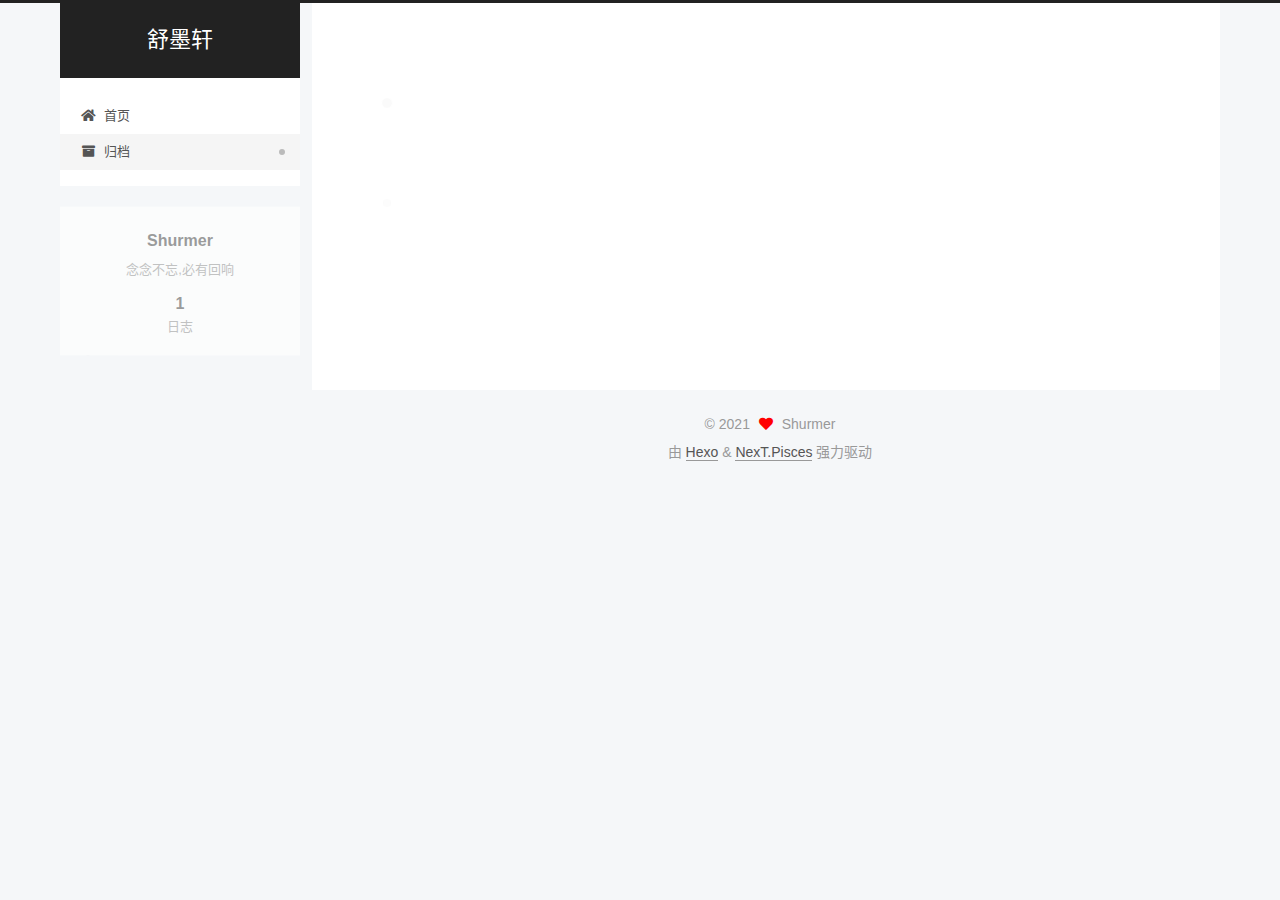
<file: archives/2021/10/index.html>
<!DOCTYPE html>
<html lang="zh-CN">
<head>
  <meta charset="UTF-8">
<meta name="viewport" content="width=device-width, initial-scale=1, maximum-scale=2">
<meta name="theme-color" content="#222">
<meta name="generator" content="Hexo 5.4.0">
  <link rel="apple-touch-icon" sizes="180x180" href="/images/apple-touch-icon-next.png">
  <link rel="icon" type="image/png" sizes="32x32" href="/images/favicon-32x32-next.png">
  <link rel="icon" type="image/png" sizes="16x16" href="/images/favicon-16x16-next.png">
  <link rel="mask-icon" href="/images/logo.svg" color="#222">

<link rel="stylesheet" href="/css/main.css">


<link rel="stylesheet" href="/lib/font-awesome/css/all.min.css">

<script id="hexo-configurations">
    var NexT = window.NexT || {};
    var CONFIG = {"hostname":"shurmo1225.github.io","root":"/","scheme":"Pisces","version":"7.8.0","exturl":false,"sidebar":{"position":"left","display":"post","padding":18,"offset":12,"onmobile":false},"copycode":{"enable":false,"show_result":false,"style":null},"back2top":{"enable":true,"sidebar":false,"scrollpercent":false},"bookmark":{"enable":false,"color":"#222","save":"auto"},"fancybox":false,"mediumzoom":false,"lazyload":false,"pangu":false,"comments":{"style":"tabs","active":null,"storage":true,"lazyload":false,"nav":null},"algolia":{"hits":{"per_page":10},"labels":{"input_placeholder":"Search for Posts","hits_empty":"We didn't find any results for the search: ${query}","hits_stats":"${hits} results found in ${time} ms"}},"localsearch":{"enable":false,"trigger":"auto","top_n_per_article":1,"unescape":false,"preload":false},"motion":{"enable":true,"async":false,"transition":{"post_block":"fadeIn","post_header":"slideDownIn","post_body":"slideDownIn","coll_header":"slideLeftIn","sidebar":"slideUpIn"}}};
  </script>

  <meta name="description" content="念念不忘,必有回响">
<meta property="og:type" content="website">
<meta property="og:title" content="舒墨轩">
<meta property="og:url" content="https://shurmo1225.github.io/archives/2021/10/index.html">
<meta property="og:site_name" content="舒墨轩">
<meta property="og:description" content="念念不忘,必有回响">
<meta property="og:locale" content="zh_CN">
<meta property="article:author" content="Shurmer">
<meta name="twitter:card" content="summary">

<link rel="canonical" href="https://shurmo1225.github.io/archives/2021/10/">


<script id="page-configurations">
  // https://hexo.io/docs/variables.html
  CONFIG.page = {
    sidebar: "",
    isHome : false,
    isPost : false,
    lang   : 'zh-CN'
  };
</script>

  <title>归档 | 舒墨轩</title>
  






  <noscript>
  <style>
  .use-motion .brand,
  .use-motion .menu-item,
  .sidebar-inner,
  .use-motion .post-block,
  .use-motion .pagination,
  .use-motion .comments,
  .use-motion .post-header,
  .use-motion .post-body,
  .use-motion .collection-header { opacity: initial; }

  .use-motion .site-title,
  .use-motion .site-subtitle {
    opacity: initial;
    top: initial;
  }

  .use-motion .logo-line-before i { left: initial; }
  .use-motion .logo-line-after i { right: initial; }
  </style>
</noscript>

</head>

<body itemscope itemtype="http://schema.org/WebPage">
  <div class="container use-motion">
    <div class="headband"></div>

    <header class="header" itemscope itemtype="http://schema.org/WPHeader">
      <div class="header-inner"><div class="site-brand-container">
  <div class="site-nav-toggle">
    <div class="toggle" aria-label="切换导航栏">
      <span class="toggle-line toggle-line-first"></span>
      <span class="toggle-line toggle-line-middle"></span>
      <span class="toggle-line toggle-line-last"></span>
    </div>
  </div>

  <div class="site-meta">

    <a href="/" class="brand" rel="start">
      <span class="logo-line-before"><i></i></span>
      <h1 class="site-title">舒墨轩</h1>
      <span class="logo-line-after"><i></i></span>
    </a>
  </div>

  <div class="site-nav-right">
    <div class="toggle popup-trigger">
    </div>
  </div>
</div>




<nav class="site-nav">
  <ul id="menu" class="main-menu menu">
        <li class="menu-item menu-item-home">

    <a href="/" rel="section"><i class="fa fa-home fa-fw"></i>首页</a>

  </li>
        <li class="menu-item menu-item-archives">

    <a href="/archives/" rel="section"><i class="fa fa-archive fa-fw"></i>归档</a>

  </li>
  </ul>
</nav>




</div>
    </header>

    
  <div class="back-to-top">
    <i class="fa fa-arrow-up"></i>
    <span>0%</span>
  </div>


    <main class="main">
      <div class="main-inner">
        <div class="content-wrap">
          

          <div class="content archive">
            

  
  
  
  <div class="post-block">
    <div class="posts-collapse">
      <div class="collection-title">
        <span class="collection-header">嗯..! 目前共计 1 篇日志。 继续努力。</span>
      </div>

      
    <div class="collection-year">
      <span class="collection-header">2021</span>
    </div>

  <article itemscope itemtype="http://schema.org/Article">
    <header class="post-header">

      <div class="post-meta">
        <time itemprop="dateCreated"
              datetime="2021-10-15T13:39:34+08:00"
              content="2021-10-15">
          10-15
        </time>
      </div>

      <div class="post-title">
          <a class="post-title-link" href="/2021/10/15/hello-world/" itemprop="url">
            <span itemprop="name">Hello World</span>
          </a>
      </div>

    </header>
  </article>


    </div>
  </div>
  
  
  

  



          </div>
          

<script>
  window.addEventListener('tabs:register', () => {
    let { activeClass } = CONFIG.comments;
    if (CONFIG.comments.storage) {
      activeClass = localStorage.getItem('comments_active') || activeClass;
    }
    if (activeClass) {
      let activeTab = document.querySelector(`a[href="#comment-${activeClass}"]`);
      if (activeTab) {
        activeTab.click();
      }
    }
  });
  if (CONFIG.comments.storage) {
    window.addEventListener('tabs:click', event => {
      if (!event.target.matches('.tabs-comment .tab-content .tab-pane')) return;
      let commentClass = event.target.classList[1];
      localStorage.setItem('comments_active', commentClass);
    });
  }
</script>

        </div>
          
  
  <div class="toggle sidebar-toggle">
    <span class="toggle-line toggle-line-first"></span>
    <span class="toggle-line toggle-line-middle"></span>
    <span class="toggle-line toggle-line-last"></span>
  </div>

  <aside class="sidebar">
    <div class="sidebar-inner">

      <ul class="sidebar-nav motion-element">
        <li class="sidebar-nav-toc">
          文章目录
        </li>
        <li class="sidebar-nav-overview">
          站点概览
        </li>
      </ul>

      <!--noindex-->
      <div class="post-toc-wrap sidebar-panel">
      </div>
      <!--/noindex-->

      <div class="site-overview-wrap sidebar-panel">
        <div class="site-author motion-element" itemprop="author" itemscope itemtype="http://schema.org/Person">
  <p class="site-author-name" itemprop="name">Shurmer</p>
  <div class="site-description" itemprop="description">念念不忘,必有回响</div>
</div>
<div class="site-state-wrap motion-element">
  <nav class="site-state">
      <div class="site-state-item site-state-posts">
          <a href="/archives/">
        
          <span class="site-state-item-count">1</span>
          <span class="site-state-item-name">日志</span>
        </a>
      </div>
  </nav>
</div>



      </div>

    </div>
  </aside>
  <div id="sidebar-dimmer"></div>


      </div>
    </main>

    <footer class="footer">
      <div class="footer-inner">
        

        

<div class="copyright">
  
  &copy; 
  <span itemprop="copyrightYear">2021</span>
  <span class="with-love">
    <i class="fa fa-heart"></i>
  </span>
  <span class="author" itemprop="copyrightHolder">Shurmer</span>
</div>
  <div class="powered-by">由 <a href="https://hexo.io/" class="theme-link" rel="noopener" target="_blank">Hexo</a> & <a href="https://pisces.theme-next.org/" class="theme-link" rel="noopener" target="_blank">NexT.Pisces</a> 强力驱动
  </div>

        








      </div>
    </footer>
  </div>

  
  <script src="/lib/anime.min.js"></script>
  <script src="/lib/velocity/velocity.min.js"></script>
  <script src="/lib/velocity/velocity.ui.min.js"></script>

<script src="/js/utils.js"></script>

<script src="/js/motion.js"></script>


<script src="/js/schemes/pisces.js"></script>


<script src="/js/next-boot.js"></script>




  















  

  

</body>
</html>
</file>
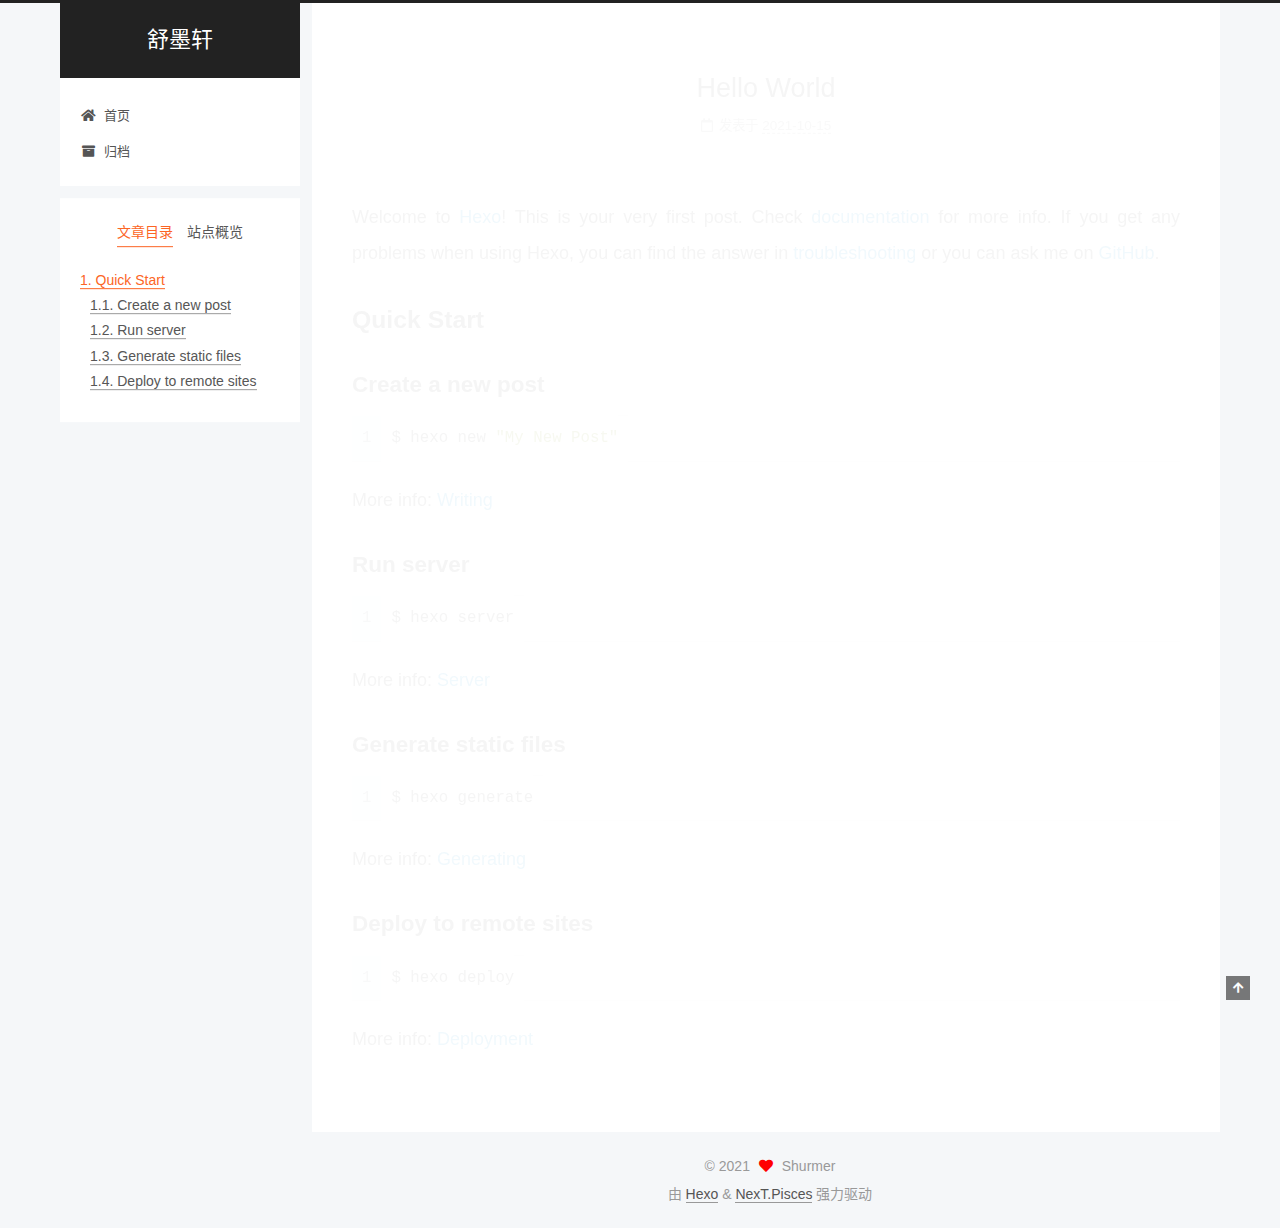
<file: 2021/10/15/hello-world/index.html>
<!DOCTYPE html>
<html lang="zh-CN">
<head>
  <meta charset="UTF-8">
<meta name="viewport" content="width=device-width, initial-scale=1, maximum-scale=2">
<meta name="theme-color" content="#222">
<meta name="generator" content="Hexo 5.4.0">
  <link rel="apple-touch-icon" sizes="180x180" href="/images/apple-touch-icon-next.png">
  <link rel="icon" type="image/png" sizes="32x32" href="/images/favicon-32x32-next.png">
  <link rel="icon" type="image/png" sizes="16x16" href="/images/favicon-16x16-next.png">
  <link rel="mask-icon" href="/images/logo.svg" color="#222">

<link rel="stylesheet" href="/css/main.css">


<link rel="stylesheet" href="/lib/font-awesome/css/all.min.css">

<script id="hexo-configurations">
    var NexT = window.NexT || {};
    var CONFIG = {"hostname":"shurmo1225.github.io","root":"/","scheme":"Pisces","version":"7.8.0","exturl":false,"sidebar":{"position":"left","display":"post","padding":18,"offset":12,"onmobile":false},"copycode":{"enable":false,"show_result":false,"style":null},"back2top":{"enable":true,"sidebar":false,"scrollpercent":false},"bookmark":{"enable":false,"color":"#222","save":"auto"},"fancybox":false,"mediumzoom":false,"lazyload":false,"pangu":false,"comments":{"style":"tabs","active":null,"storage":true,"lazyload":false,"nav":null},"algolia":{"hits":{"per_page":10},"labels":{"input_placeholder":"Search for Posts","hits_empty":"We didn't find any results for the search: ${query}","hits_stats":"${hits} results found in ${time} ms"}},"localsearch":{"enable":false,"trigger":"auto","top_n_per_article":1,"unescape":false,"preload":false},"motion":{"enable":true,"async":false,"transition":{"post_block":"fadeIn","post_header":"slideDownIn","post_body":"slideDownIn","coll_header":"slideLeftIn","sidebar":"slideUpIn"}}};
  </script>

  <meta name="description" content="Welcome to Hexo! This is your very first post. Check documentation for more info. If you get any problems when using Hexo, you can find the answer in troubleshooting or you can ask me on GitHub. Quick">
<meta property="og:type" content="article">
<meta property="og:title" content="Hello World">
<meta property="og:url" content="https://shurmo1225.github.io/2021/10/15/hello-world/index.html">
<meta property="og:site_name" content="舒墨轩">
<meta property="og:description" content="Welcome to Hexo! This is your very first post. Check documentation for more info. If you get any problems when using Hexo, you can find the answer in troubleshooting or you can ask me on GitHub. Quick">
<meta property="og:locale" content="zh_CN">
<meta property="article:published_time" content="2021-10-15T05:39:34.014Z">
<meta property="article:modified_time" content="2021-10-15T05:39:34.014Z">
<meta property="article:author" content="Shurmer">
<meta name="twitter:card" content="summary">

<link rel="canonical" href="https://shurmo1225.github.io/2021/10/15/hello-world/">


<script id="page-configurations">
  // https://hexo.io/docs/variables.html
  CONFIG.page = {
    sidebar: "",
    isHome : false,
    isPost : true,
    lang   : 'zh-CN'
  };
</script>

  <title>Hello World | 舒墨轩</title>
  






  <noscript>
  <style>
  .use-motion .brand,
  .use-motion .menu-item,
  .sidebar-inner,
  .use-motion .post-block,
  .use-motion .pagination,
  .use-motion .comments,
  .use-motion .post-header,
  .use-motion .post-body,
  .use-motion .collection-header { opacity: initial; }

  .use-motion .site-title,
  .use-motion .site-subtitle {
    opacity: initial;
    top: initial;
  }

  .use-motion .logo-line-before i { left: initial; }
  .use-motion .logo-line-after i { right: initial; }
  </style>
</noscript>

</head>

<body itemscope itemtype="http://schema.org/WebPage">
  <div class="container use-motion">
    <div class="headband"></div>

    <header class="header" itemscope itemtype="http://schema.org/WPHeader">
      <div class="header-inner"><div class="site-brand-container">
  <div class="site-nav-toggle">
    <div class="toggle" aria-label="切换导航栏">
      <span class="toggle-line toggle-line-first"></span>
      <span class="toggle-line toggle-line-middle"></span>
      <span class="toggle-line toggle-line-last"></span>
    </div>
  </div>

  <div class="site-meta">

    <a href="/" class="brand" rel="start">
      <span class="logo-line-before"><i></i></span>
      <h1 class="site-title">舒墨轩</h1>
      <span class="logo-line-after"><i></i></span>
    </a>
  </div>

  <div class="site-nav-right">
    <div class="toggle popup-trigger">
    </div>
  </div>
</div>




<nav class="site-nav">
  <ul id="menu" class="main-menu menu">
        <li class="menu-item menu-item-home">

    <a href="/" rel="section"><i class="fa fa-home fa-fw"></i>首页</a>

  </li>
        <li class="menu-item menu-item-archives">

    <a href="/archives/" rel="section"><i class="fa fa-archive fa-fw"></i>归档</a>

  </li>
  </ul>
</nav>




</div>
    </header>

    
  <div class="back-to-top">
    <i class="fa fa-arrow-up"></i>
    <span>0%</span>
  </div>


    <main class="main">
      <div class="main-inner">
        <div class="content-wrap">
          

          <div class="content post posts-expand">
            

    
  
  
  <article itemscope itemtype="http://schema.org/Article" class="post-block" lang="zh-CN">
    <link itemprop="mainEntityOfPage" href="https://shurmo1225.github.io/2021/10/15/hello-world/">

    <span hidden itemprop="author" itemscope itemtype="http://schema.org/Person">
      <meta itemprop="image" content="/images/avatar.gif">
      <meta itemprop="name" content="Shurmer">
      <meta itemprop="description" content="念念不忘,必有回响">
    </span>

    <span hidden itemprop="publisher" itemscope itemtype="http://schema.org/Organization">
      <meta itemprop="name" content="舒墨轩">
    </span>
      <header class="post-header">
        <h1 class="post-title" itemprop="name headline">
          Hello World
        </h1>

        <div class="post-meta">
            <span class="post-meta-item">
              <span class="post-meta-item-icon">
                <i class="far fa-calendar"></i>
              </span>
              <span class="post-meta-item-text">发表于</span>

              <time title="创建时间：2021-10-15 13:39:34" itemprop="dateCreated datePublished" datetime="2021-10-15T13:39:34+08:00">2021-10-15</time>
            </span>

          

        </div>
      </header>

    
    
    
    <div class="post-body" itemprop="articleBody">

      
        <p>Welcome to <a target="_blank" rel="noopener" href="https://hexo.io/">Hexo</a>! This is your very first post. Check <a target="_blank" rel="noopener" href="https://hexo.io/docs/">documentation</a> for more info. If you get any problems when using Hexo, you can find the answer in <a target="_blank" rel="noopener" href="https://hexo.io/docs/troubleshooting.html">troubleshooting</a> or you can ask me on <a target="_blank" rel="noopener" href="https://github.com/hexojs/hexo/issues">GitHub</a>.</p>
<h2 id="Quick-Start"><a href="#Quick-Start" class="headerlink" title="Quick Start"></a>Quick Start</h2><h3 id="Create-a-new-post"><a href="#Create-a-new-post" class="headerlink" title="Create a new post"></a>Create a new post</h3><figure class="highlight bash"><table><tr><td class="gutter"><pre><span class="line">1</span><br></pre></td><td class="code"><pre><span class="line">$ hexo new <span class="string">&quot;My New Post&quot;</span></span><br></pre></td></tr></table></figure>

<p>More info: <a target="_blank" rel="noopener" href="https://hexo.io/docs/writing.html">Writing</a></p>
<h3 id="Run-server"><a href="#Run-server" class="headerlink" title="Run server"></a>Run server</h3><figure class="highlight bash"><table><tr><td class="gutter"><pre><span class="line">1</span><br></pre></td><td class="code"><pre><span class="line">$ hexo server</span><br></pre></td></tr></table></figure>

<p>More info: <a target="_blank" rel="noopener" href="https://hexo.io/docs/server.html">Server</a></p>
<h3 id="Generate-static-files"><a href="#Generate-static-files" class="headerlink" title="Generate static files"></a>Generate static files</h3><figure class="highlight bash"><table><tr><td class="gutter"><pre><span class="line">1</span><br></pre></td><td class="code"><pre><span class="line">$ hexo generate</span><br></pre></td></tr></table></figure>

<p>More info: <a target="_blank" rel="noopener" href="https://hexo.io/docs/generating.html">Generating</a></p>
<h3 id="Deploy-to-remote-sites"><a href="#Deploy-to-remote-sites" class="headerlink" title="Deploy to remote sites"></a>Deploy to remote sites</h3><figure class="highlight bash"><table><tr><td class="gutter"><pre><span class="line">1</span><br></pre></td><td class="code"><pre><span class="line">$ hexo deploy</span><br></pre></td></tr></table></figure>

<p>More info: <a target="_blank" rel="noopener" href="https://hexo.io/docs/one-command-deployment.html">Deployment</a></p>

    </div>

    
    
    

      <footer class="post-footer">

        


        
      </footer>
    
  </article>
  
  
  



          </div>
          

<script>
  window.addEventListener('tabs:register', () => {
    let { activeClass } = CONFIG.comments;
    if (CONFIG.comments.storage) {
      activeClass = localStorage.getItem('comments_active') || activeClass;
    }
    if (activeClass) {
      let activeTab = document.querySelector(`a[href="#comment-${activeClass}"]`);
      if (activeTab) {
        activeTab.click();
      }
    }
  });
  if (CONFIG.comments.storage) {
    window.addEventListener('tabs:click', event => {
      if (!event.target.matches('.tabs-comment .tab-content .tab-pane')) return;
      let commentClass = event.target.classList[1];
      localStorage.setItem('comments_active', commentClass);
    });
  }
</script>

        </div>
          
  
  <div class="toggle sidebar-toggle">
    <span class="toggle-line toggle-line-first"></span>
    <span class="toggle-line toggle-line-middle"></span>
    <span class="toggle-line toggle-line-last"></span>
  </div>

  <aside class="sidebar">
    <div class="sidebar-inner">

      <ul class="sidebar-nav motion-element">
        <li class="sidebar-nav-toc">
          文章目录
        </li>
        <li class="sidebar-nav-overview">
          站点概览
        </li>
      </ul>

      <!--noindex-->
      <div class="post-toc-wrap sidebar-panel">
          <div class="post-toc motion-element"><ol class="nav"><li class="nav-item nav-level-2"><a class="nav-link" href="#Quick-Start"><span class="nav-number">1.</span> <span class="nav-text">Quick Start</span></a><ol class="nav-child"><li class="nav-item nav-level-3"><a class="nav-link" href="#Create-a-new-post"><span class="nav-number">1.1.</span> <span class="nav-text">Create a new post</span></a></li><li class="nav-item nav-level-3"><a class="nav-link" href="#Run-server"><span class="nav-number">1.2.</span> <span class="nav-text">Run server</span></a></li><li class="nav-item nav-level-3"><a class="nav-link" href="#Generate-static-files"><span class="nav-number">1.3.</span> <span class="nav-text">Generate static files</span></a></li><li class="nav-item nav-level-3"><a class="nav-link" href="#Deploy-to-remote-sites"><span class="nav-number">1.4.</span> <span class="nav-text">Deploy to remote sites</span></a></li></ol></li></ol></div>
      </div>
      <!--/noindex-->

      <div class="site-overview-wrap sidebar-panel">
        <div class="site-author motion-element" itemprop="author" itemscope itemtype="http://schema.org/Person">
  <p class="site-author-name" itemprop="name">Shurmer</p>
  <div class="site-description" itemprop="description">念念不忘,必有回响</div>
</div>
<div class="site-state-wrap motion-element">
  <nav class="site-state">
      <div class="site-state-item site-state-posts">
          <a href="/archives/">
        
          <span class="site-state-item-count">1</span>
          <span class="site-state-item-name">日志</span>
        </a>
      </div>
  </nav>
</div>



      </div>

    </div>
  </aside>
  <div id="sidebar-dimmer"></div>


      </div>
    </main>

    <footer class="footer">
      <div class="footer-inner">
        

        

<div class="copyright">
  
  &copy; 
  <span itemprop="copyrightYear">2021</span>
  <span class="with-love">
    <i class="fa fa-heart"></i>
  </span>
  <span class="author" itemprop="copyrightHolder">Shurmer</span>
</div>
  <div class="powered-by">由 <a href="https://hexo.io/" class="theme-link" rel="noopener" target="_blank">Hexo</a> & <a href="https://pisces.theme-next.org/" class="theme-link" rel="noopener" target="_blank">NexT.Pisces</a> 强力驱动
  </div>

        








      </div>
    </footer>
  </div>

  
  <script src="/lib/anime.min.js"></script>
  <script src="/lib/velocity/velocity.min.js"></script>
  <script src="/lib/velocity/velocity.ui.min.js"></script>

<script src="/js/utils.js"></script>

<script src="/js/motion.js"></script>


<script src="/js/schemes/pisces.js"></script>


<script src="/js/next-boot.js"></script>




  















  

  

</body>
</html>
</file>
<file: css/main.css>
:root {
  --body-bg-color: #f5f7f9;
  --content-bg-color: #fff;
  --card-bg-color: #f5f5f5;
  --text-color: #555;
  --blockquote-color: #666;
  --link-color: #555;
  --link-hover-color: #222;
  --brand-color: #fff;
  --brand-hover-color: #fff;
  --table-row-odd-bg-color: #f9f9f9;
  --table-row-hover-bg-color: #f5f5f5;
  --menu-item-bg-color: #f5f5f5;
  --btn-default-bg: #fff;
  --btn-default-color: #555;
  --btn-default-border-color: #555;
  --btn-default-hover-bg: #222;
  --btn-default-hover-color: #fff;
  --btn-default-hover-border-color: #222;
}
html {
  line-height: 1.15; /* 1 */
  -webkit-text-size-adjust: 100%; /* 2 */
}
body {
  margin: 0;
}
main {
  display: block;
}
h1 {
  font-size: 2em;
  margin: 0.67em 0;
}
hr {
  box-sizing: content-box; /* 1 */
  height: 0; /* 1 */
  overflow: visible; /* 2 */
}
pre {
  font-family: monospace, monospace; /* 1 */
  font-size: 1em; /* 2 */
}
a {
  background: transparent;
}
abbr[title] {
  border-bottom: none; /* 1 */
  text-decoration: underline; /* 2 */
  text-decoration: underline dotted; /* 2 */
}
b,
strong {
  font-weight: bolder;
}
code,
kbd,
samp {
  font-family: monospace, monospace; /* 1 */
  font-size: 1em; /* 2 */
}
small {
  font-size: 80%;
}
sub,
sup {
  font-size: 75%;
  line-height: 0;
  position: relative;
  vertical-align: baseline;
}
sub {
  bottom: -0.25em;
}
sup {
  top: -0.5em;
}
img {
  border-style: none;
}
button,
input,
optgroup,
select,
textarea {
  font-family: inherit; /* 1 */
  font-size: 100%; /* 1 */
  line-height: 1.15; /* 1 */
  margin: 0; /* 2 */
}
button,
input {
/* 1 */
  overflow: visible;
}
button,
select {
/* 1 */
  text-transform: none;
}
button,
[type='button'],
[type='reset'],
[type='submit'] {
  -webkit-appearance: button;
}
button::-moz-focus-inner,
[type='button']::-moz-focus-inner,
[type='reset']::-moz-focus-inner,
[type='submit']::-moz-focus-inner {
  border-style: none;
  padding: 0;
}
button:-moz-focusring,
[type='button']:-moz-focusring,
[type='reset']:-moz-focusring,
[type='submit']:-moz-focusring {
  outline: 1px dotted ButtonText;
}
fieldset {
  padding: 0.35em 0.75em 0.625em;
}
legend {
  box-sizing: border-box; /* 1 */
  color: inherit; /* 2 */
  display: table; /* 1 */
  max-width: 100%; /* 1 */
  padding: 0; /* 3 */
  white-space: normal; /* 1 */
}
progress {
  vertical-align: baseline;
}
textarea {
  overflow: auto;
}
[type='checkbox'],
[type='radio'] {
  box-sizing: border-box; /* 1 */
  padding: 0; /* 2 */
}
[type='number']::-webkit-inner-spin-button,
[type='number']::-webkit-outer-spin-button {
  height: auto;
}
[type='search'] {
  outline-offset: -2px; /* 2 */
  -webkit-appearance: textfield; /* 1 */
}
[type='search']::-webkit-search-decoration {
  -webkit-appearance: none;
}
::-webkit-file-upload-button {
  font: inherit; /* 2 */
  -webkit-appearance: button; /* 1 */
}
details {
  display: block;
}
summary {
  display: list-item;
}
template {
  display: none;
}
[hidden] {
  display: none;
}
::selection {
  background: #262a30;
  color: #eee;
}
html,
body {
  height: 100%;
}
body {
  background: var(--body-bg-color);
  color: var(--text-color);
  font-family: 'Lato', "PingFang SC", "Microsoft YaHei", sans-serif;
  font-size: 1em;
  line-height: 2;
}
@media (max-width: 991px) {
  body {
    padding-left: 0 !important;
    padding-right: 0 !important;
  }
}
h1,
h2,
h3,
h4,
h5,
h6 {
  font-family: 'Lato', "PingFang SC", "Microsoft YaHei", sans-serif;
  font-weight: bold;
  line-height: 1.5;
  margin: 20px 0 15px;
}
h1 {
  font-size: 1.5em;
}
h2 {
  font-size: 1.375em;
}
h3 {
  font-size: 1.25em;
}
h4 {
  font-size: 1.125em;
}
h5 {
  font-size: 1em;
}
h6 {
  font-size: 0.875em;
}
p {
  margin: 0 0 20px 0;
}
a,
span.exturl {
  border-bottom: 1px solid #999;
  color: var(--link-color);
  outline: 0;
  text-decoration: none;
  overflow-wrap: break-word;
  word-wrap: break-word;
  cursor: pointer;
}
a:hover,
span.exturl:hover {
  border-bottom-color: var(--link-hover-color);
  color: var(--link-hover-color);
}
iframe,
img,
video {
  display: block;
  margin-left: auto;
  margin-right: auto;
  max-width: 100%;
}
hr {
  background-image: repeating-linear-gradient(-45deg, #ddd, #ddd 4px, transparent 4px, transparent 8px);
  border: 0;
  height: 3px;
  margin: 40px 0;
}
blockquote {
  border-left: 4px solid #ddd;
  color: var(--blockquote-color);
  margin: 0;
  padding: 0 15px;
}
blockquote cite::before {
  content: '-';
  padding: 0 5px;
}
dt {
  font-weight: bold;
}
dd {
  margin: 0;
  padding: 0;
}
kbd {
  background-color: #f5f5f5;
  background-image: linear-gradient(#eee, #fff, #eee);
  border: 1px solid #ccc;
  border-radius: 0.2em;
  box-shadow: 0.1em 0.1em 0.2em rgba(0,0,0,0.1);
  color: #555;
  font-family: inherit;
  padding: 0.1em 0.3em;
  white-space: nowrap;
}
.table-container {
  overflow: auto;
}
table {
  border-collapse: collapse;
  border-spacing: 0;
  font-size: 0.875em;
  margin: 0 0 20px 0;
  width: 100%;
}
tbody tr:nth-of-type(odd) {
  background: var(--table-row-odd-bg-color);
}
tbody tr:hover {
  background: var(--table-row-hover-bg-color);
}
caption,
th,
td {
  font-weight: normal;
  padding: 8px;
  vertical-align: middle;
}
th,
td {
  border: 1px solid #ddd;
  border-bottom: 3px solid #ddd;
}
th {
  font-weight: 700;
  padding-bottom: 10px;
}
td {
  border-bottom-width: 1px;
}
.btn {
  background: var(--btn-default-bg);
  border: 2px solid var(--btn-default-border-color);
  border-radius: 2px;
  color: var(--btn-default-color);
  display: inline-block;
  font-size: 0.875em;
  line-height: 2;
  padding: 0 20px;
  text-decoration: none;
  transition-property: background-color;
  transition-delay: 0s;
  transition-duration: 0.2s;
  transition-timing-function: ease-in-out;
}
.btn:hover {
  background: var(--btn-default-hover-bg);
  border-color: var(--btn-default-hover-border-color);
  color: var(--btn-default-hover-color);
}
.btn + .btn {
  margin: 0 0 8px 8px;
}
.btn .fa-fw {
  text-align: left;
  width: 1.285714285714286em;
}
.toggle {
  line-height: 0;
}
.toggle .toggle-line {
  background: #fff;
  display: inline-block;
  height: 2px;
  left: 0;
  position: relative;
  top: 0;
  transition: all 0.4s;
  vertical-align: top;
  width: 100%;
}
.toggle .toggle-line:not(:first-child) {
  margin-top: 3px;
}
.toggle.toggle-arrow .toggle-line-first {
  left: 50%;
  top: 2px;
  transform: rotate(45deg);
  width: 50%;
}
.toggle.toggle-arrow .toggle-line-middle {
  left: 2px;
  width: 90%;
}
.toggle.toggle-arrow .toggle-line-last {
  left: 50%;
  top: -2px;
  transform: rotate(-45deg);
  width: 50%;
}
.toggle.toggle-close .toggle-line-first {
  transform: rotate(-45deg);
  top: 5px;
}
.toggle.toggle-close .toggle-line-middle {
  opacity: 0;
}
.toggle.toggle-close .toggle-line-last {
  transform: rotate(45deg);
  top: -5px;
}
.highlight,
pre {
  background: #f7f7f7;
  color: #4d4d4c;
  line-height: 1.6;
  margin: 0 auto 20px;
}
pre,
code {
  font-family: consolas, Menlo, monospace, "PingFang SC", "Microsoft YaHei";
}
code {
  background: #eee;
  border-radius: 3px;
  color: #555;
  padding: 2px 4px;
  overflow-wrap: break-word;
  word-wrap: break-word;
}
.highlight *::selection {
  background: #d6d6d6;
}
.highlight pre {
  border: 0;
  margin: 0;
  padding: 10px 0;
}
.highlight table {
  border: 0;
  margin: 0;
  width: auto;
}
.highlight td {
  border: 0;
  padding: 0;
}
.highlight figcaption {
  background: #eff2f3;
  color: #4d4d4c;
  display: flex;
  font-size: 0.875em;
  justify-content: space-between;
  line-height: 1.2;
  padding: 0.5em;
}
.highlight figcaption a {
  color: #4d4d4c;
}
.highlight figcaption a:hover {
  border-bottom-color: #4d4d4c;
}
.highlight .gutter {
  -moz-user-select: none;
  -ms-user-select: none;
  -webkit-user-select: none;
  user-select: none;
}
.highlight .gutter pre {
  background: #eff2f3;
  color: #869194;
  padding-left: 10px;
  padding-right: 10px;
  text-align: right;
}
.highlight .code pre {
  background: #f7f7f7;
  padding-left: 10px;
  width: 100%;
}
.gist table {
  width: auto;
}
.gist table td {
  border: 0;
}
pre {
  overflow: auto;
  padding: 10px;
}
pre code {
  background: none;
  color: #4d4d4c;
  font-size: 0.875em;
  padding: 0;
  text-shadow: none;
}
pre .deletion {
  background: #fdd;
}
pre .addition {
  background: #dfd;
}
pre .meta {
  color: #eab700;
  -moz-user-select: none;
  -ms-user-select: none;
  -webkit-user-select: none;
  user-select: none;
}
pre .comment {
  color: #8e908c;
}
pre .variable,
pre .attribute,
pre .tag,
pre .name,
pre .regexp,
pre .ruby .constant,
pre .xml .tag .title,
pre .xml .pi,
pre .xml .doctype,
pre .html .doctype,
pre .css .id,
pre .css .class,
pre .css .pseudo {
  color: #c82829;
}
pre .number,
pre .preprocessor,
pre .built_in,
pre .builtin-name,
pre .literal,
pre .params,
pre .constant,
pre .command {
  color: #f5871f;
}
pre .ruby .class .title,
pre .css .rules .attribute,
pre .string,
pre .symbol,
pre .value,
pre .inheritance,
pre .header,
pre .ruby .symbol,
pre .xml .cdata,
pre .special,
pre .formula {
  color: #718c00;
}
pre .title,
pre .css .hexcolor {
  color: #3e999f;
}
pre .function,
pre .python .decorator,
pre .python .title,
pre .ruby .function .title,
pre .ruby .title .keyword,
pre .perl .sub,
pre .javascript .title,
pre .coffeescript .title {
  color: #4271ae;
}
pre .keyword,
pre .javascript .function {
  color: #8959a8;
}
.blockquote-center {
  border-left: none;
  margin: 40px 0;
  padding: 0;
  position: relative;
  text-align: center;
}
.blockquote-center .fa {
  display: block;
  opacity: 0.6;
  position: absolute;
  width: 100%;
}
.blockquote-center .fa-quote-left {
  border-top: 1px solid #ccc;
  text-align: left;
  top: -20px;
}
.blockquote-center .fa-quote-right {
  border-bottom: 1px solid #ccc;
  text-align: right;
  bottom: -20px;
}
.blockquote-center p,
.blockquote-center div {
  text-align: center;
}
.post-body .group-picture img {
  margin: 0 auto;
  padding: 0 3px;
}
.group-picture-row {
  margin-bottom: 6px;
  overflow: hidden;
}
.group-picture-column {
  float: left;
  margin-bottom: 10px;
}
.post-body .label {
  color: #555;
  display: inline;
  padding: 0 2px;
}
.post-body .label.default {
  background: #f0f0f0;
}
.post-body .label.primary {
  background: #efe6f7;
}
.post-body .label.info {
  background: #e5f2f8;
}
.post-body .label.success {
  background: #e7f4e9;
}
.post-body .label.warning {
  background: #fcf6e1;
}
.post-body .label.danger {
  background: #fae8eb;
}
.post-body .tabs {
  margin-bottom: 20px;
}
.post-body .tabs,
.tabs-comment {
  display: block;
  padding-top: 10px;
  position: relative;
}
.post-body .tabs ul.nav-tabs,
.tabs-comment ul.nav-tabs {
  display: flex;
  flex-wrap: wrap;
  margin: 0;
  margin-bottom: -1px;
  padding: 0;
}
@media (max-width: 413px) {
  .post-body .tabs ul.nav-tabs,
  .tabs-comment ul.nav-tabs {
    display: block;
    margin-bottom: 5px;
  }
}
.post-body .tabs ul.nav-tabs li.tab,
.tabs-comment ul.nav-tabs li.tab {
  border-bottom: 1px solid #ddd;
  border-left: 1px solid transparent;
  border-right: 1px solid transparent;
  border-top: 3px solid transparent;
  flex-grow: 1;
  list-style-type: none;
  border-radius: 0 0 0 0;
}
@media (max-width: 413px) {
  .post-body .tabs ul.nav-tabs li.tab,
  .tabs-comment ul.nav-tabs li.tab {
    border-bottom: 1px solid transparent;
    border-left: 3px solid transparent;
    border-right: 1px solid transparent;
    border-top: 1px solid transparent;
  }
}
@media (max-width: 413px) {
  .post-body .tabs ul.nav-tabs li.tab,
  .tabs-comment ul.nav-tabs li.tab {
    border-radius: 0;
  }
}
.post-body .tabs ul.nav-tabs li.tab a,
.tabs-comment ul.nav-tabs li.tab a {
  border-bottom: initial;
  display: block;
  line-height: 1.8;
  outline: 0;
  padding: 0.25em 0.75em;
  text-align: center;
  transition-delay: 0s;
  transition-duration: 0.2s;
  transition-timing-function: ease-out;
}
.post-body .tabs ul.nav-tabs li.tab a i,
.tabs-comment ul.nav-tabs li.tab a i {
  width: 1.285714285714286em;
}
.post-body .tabs ul.nav-tabs li.tab.active,
.tabs-comment ul.nav-tabs li.tab.active {
  border-bottom: 1px solid transparent;
  border-left: 1px solid #ddd;
  border-right: 1px solid #ddd;
  border-top: 3px solid #fc6423;
}
@media (max-width: 413px) {
  .post-body .tabs ul.nav-tabs li.tab.active,
  .tabs-comment ul.nav-tabs li.tab.active {
    border-bottom: 1px solid #ddd;
    border-left: 3px solid #fc6423;
    border-right: 1px solid #ddd;
    border-top: 1px solid #ddd;
  }
}
.post-body .tabs ul.nav-tabs li.tab.active a,
.tabs-comment ul.nav-tabs li.tab.active a {
  color: var(--link-color);
  cursor: default;
}
.post-body .tabs .tab-content .tab-pane,
.tabs-comment .tab-content .tab-pane {
  border: 1px solid #ddd;
  border-top: 0;
  padding: 20px 20px 0 20px;
  border-radius: 0;
}
.post-body .tabs .tab-content .tab-pane:not(.active),
.tabs-comment .tab-content .tab-pane:not(.active) {
  display: none;
}
.post-body .tabs .tab-content .tab-pane.active,
.tabs-comment .tab-content .tab-pane.active {
  display: block;
}
.post-body .tabs .tab-content .tab-pane.active:nth-of-type(1),
.tabs-comment .tab-content .tab-pane.active:nth-of-type(1) {
  border-radius: 0 0 0 0;
}
@media (max-width: 413px) {
  .post-body .tabs .tab-content .tab-pane.active:nth-of-type(1),
  .tabs-comment .tab-content .tab-pane.active:nth-of-type(1) {
    border-radius: 0;
  }
}
.post-body .note {
  border-radius: 3px;
  margin-bottom: 20px;
  padding: 1em;
  position: relative;
  border: 1px solid #eee;
  border-left-width: 5px;
}
.post-body .note h2,
.post-body .note h3,
.post-body .note h4,
.post-body .note h5,
.post-body .note h6 {
  margin-top: 0;
  border-bottom: initial;
  margin-bottom: 0;
  padding-top: 0;
}
.post-body .note p:first-child,
.post-body .note ul:first-child,
.post-body .note ol:first-child,
.post-body .note table:first-child,
.post-body .note pre:first-child,
.post-body .note blockquote:first-child,
.post-body .note img:first-child {
  margin-top: 0;
}
.post-body .note p:last-child,
.post-body .note ul:last-child,
.post-body .note ol:last-child,
.post-body .note table:last-child,
.post-body .note pre:last-child,
.post-body .note blockquote:last-child,
.post-body .note img:last-child {
  margin-bottom: 0;
}
.post-body .note.default {
  border-left-color: #777;
}
.post-body .note.default h2,
.post-body .note.default h3,
.post-body .note.default h4,
.post-body .note.default h5,
.post-body .note.default h6 {
  color: #777;
}
.post-body .note.primary {
  border-left-color: #6f42c1;
}
.post-body .note.primary h2,
.post-body .note.primary h3,
.post-body .note.primary h4,
.post-body .note.primary h5,
.post-body .note.primary h6 {
  color: #6f42c1;
}
.post-body .note.info {
  border-left-color: #428bca;
}
.post-body .note.info h2,
.post-body .note.info h3,
.post-body .note.info h4,
.post-body .note.info h5,
.post-body .note.info h6 {
  color: #428bca;
}
.post-body .note.success {
  border-left-color: #5cb85c;
}
.post-body .note.success h2,
.post-body .note.success h3,
.post-body .note.success h4,
.post-body .note.success h5,
.post-body .note.success h6 {
  color: #5cb85c;
}
.post-body .note.warning {
  border-left-color: #f0ad4e;
}
.post-body .note.warning h2,
.post-body .note.warning h3,
.post-body .note.warning h4,
.post-body .note.warning h5,
.post-body .note.warning h6 {
  color: #f0ad4e;
}
.post-body .note.danger {
  border-left-color: #d9534f;
}
.post-body .note.danger h2,
.post-body .note.danger h3,
.post-body .note.danger h4,
.post-body .note.danger h5,
.post-body .note.danger h6 {
  color: #d9534f;
}
.pagination .prev,
.pagination .next,
.pagination .page-number,
.pagination .space {
  display: inline-block;
  margin: 0 10px;
  padding: 0 11px;
  position: relative;
  top: -1px;
}
@media (max-width: 767px) {
  .pagination .prev,
  .pagination .next,
  .pagination .page-number,
  .pagination .space {
    margin: 0 5px;
  }
}
.pagination {
  border-top: 1px solid #eee;
  margin: 120px 0 0;
  text-align: center;
}
.pagination .prev,
.pagination .next,
.pagination .page-number {
  border-bottom: 0;
  border-top: 1px solid #eee;
  transition-property: border-color;
  transition-delay: 0s;
  transition-duration: 0.2s;
  transition-timing-function: ease-in-out;
}
.pagination .prev:hover,
.pagination .next:hover,
.pagination .page-number:hover {
  border-top-color: #222;
}
.pagination .space {
  margin: 0;
  padding: 0;
}
.pagination .prev {
  margin-left: 0;
}
.pagination .next {
  margin-right: 0;
}
.pagination .page-number.current {
  background: #ccc;
  border-top-color: #ccc;
  color: #fff;
}
@media (max-width: 767px) {
  .pagination {
    border-top: none;
  }
  .pagination .prev,
  .pagination .next,
  .pagination .page-number {
    border-bottom: 1px solid #eee;
    border-top: 0;
    margin-bottom: 10px;
    padding: 0 10px;
  }
  .pagination .prev:hover,
  .pagination .next:hover,
  .pagination .page-number:hover {
    border-bottom-color: #222;
  }
}
.comments {
  margin-top: 60px;
  overflow: hidden;
}
.comment-button-group {
  display: flex;
  flex-wrap: wrap-reverse;
  justify-content: center;
  margin: 1em 0;
}
.comment-button-group .comment-button {
  margin: 0.1em 0.2em;
}
.comment-button-group .comment-button.active {
  background: var(--btn-default-hover-bg);
  border-color: var(--btn-default-hover-border-color);
  color: var(--btn-default-hover-color);
}
.comment-position {
  display: none;
}
.comment-position.active {
  display: block;
}
.tabs-comment {
  background: var(--content-bg-color);
  margin-top: 4em;
  padding-top: 0;
}
.tabs-comment .comments {
  border: 0;
  box-shadow: none;
  margin-top: 0;
  padding-top: 0;
}
.container {
  min-height: 100%;
  position: relative;
}
.main-inner {
  margin: 0 auto;
  width: calc(100% - 20px);
}
@media (min-width: 1200px) {
  .main-inner {
    width: 1160px;
  }
}
@media (min-width: 1600px) {
  .main-inner {
    width: 73%;
  }
}
@media (max-width: 767px) {
  .content-wrap {
    padding: 0 20px;
  }
}
.header {
  background: transparent;
}
.header-inner {
  margin: 0 auto;
  width: calc(100% - 20px);
}
@media (min-width: 1200px) {
  .header-inner {
    width: 1160px;
  }
}
@media (min-width: 1600px) {
  .header-inner {
    width: 73%;
  }
}
.site-brand-container {
  display: flex;
  flex-shrink: 0;
  padding: 0 10px;
}
.headband {
  background: #222;
  height: 3px;
}
.site-meta {
  flex-grow: 1;
  text-align: center;
}
@media (max-width: 767px) {
  .site-meta {
    text-align: center;
  }
}
.brand {
  border-bottom: none;
  color: var(--brand-color);
  display: inline-block;
  line-height: 1.375em;
  padding: 0 40px;
  position: relative;
}
.brand:hover {
  color: var(--brand-hover-color);
}
.site-title {
  font-family: 'Lato', "PingFang SC", "Microsoft YaHei", sans-serif;
  font-size: 1.375em;
  font-weight: normal;
  margin: 0;
}
.site-subtitle {
  color: #ddd;
  font-size: 0.8125em;
  margin: 10px 0;
}
.use-motion .brand {
  opacity: 0;
}
.use-motion .site-title,
.use-motion .site-subtitle,
.use-motion .custom-logo-image {
  opacity: 0;
  position: relative;
  top: -10px;
}
.site-nav-toggle,
.site-nav-right {
  display: none;
}
@media (max-width: 767px) {
  .site-nav-toggle,
  .site-nav-right {
    display: flex;
    flex-direction: column;
    justify-content: center;
  }
}
.site-nav-toggle .toggle,
.site-nav-right .toggle {
  color: var(--text-color);
  padding: 10px;
  width: 22px;
}
.site-nav-toggle .toggle .toggle-line,
.site-nav-right .toggle .toggle-line {
  background: var(--text-color);
  border-radius: 1px;
}
.site-nav {
  display: block;
}
@media (max-width: 767px) {
  .site-nav {
    clear: both;
    display: none;
  }
}
.site-nav.site-nav-on {
  display: block;
}
.menu {
  margin-top: 20px;
  padding-left: 0;
  text-align: center;
}
.menu-item {
  display: inline-block;
  list-style: none;
  margin: 0 10px;
}
@media (max-width: 767px) {
  .menu-item {
    display: block;
    margin-top: 10px;
  }
  .menu-item.menu-item-search {
    display: none;
  }
}
.menu-item a,
.menu-item span.exturl {
  border-bottom: 0;
  display: block;
  font-size: 0.8125em;
  transition-property: border-color;
  transition-delay: 0s;
  transition-duration: 0.2s;
  transition-timing-function: ease-in-out;
}
@media (hover: none) {
  .menu-item a:hover,
  .menu-item span.exturl:hover {
    border-bottom-color: transparent !important;
  }
}
.menu-item .fa,
.menu-item .fab,
.menu-item .far,
.menu-item .fas {
  margin-right: 8px;
}
.menu-item .badge {
  display: inline-block;
  font-weight: bold;
  line-height: 1;
  margin-left: 0.35em;
  margin-top: 0.35em;
  text-align: center;
  white-space: nowrap;
}
@media (max-width: 767px) {
  .menu-item .badge {
    float: right;
    margin-left: 0;
  }
}
.menu-item-active a,
.menu .menu-item a:hover,
.menu .menu-item span.exturl:hover {
  background: var(--menu-item-bg-color);
}
.use-motion .menu-item {
  opacity: 0;
}
.sidebar {
  background: #222;
  bottom: 0;
  box-shadow: inset 0 2px 6px #000;
  position: fixed;
  top: 0;
}
@media (max-width: 991px) {
  .sidebar {
    display: none;
  }
}
.sidebar-inner {
  color: #999;
  padding: 18px 10px;
  text-align: center;
}
.cc-license {
  margin-top: 10px;
  text-align: center;
}
.cc-license .cc-opacity {
  border-bottom: none;
  opacity: 0.7;
}
.cc-license .cc-opacity:hover {
  opacity: 0.9;
}
.cc-license img {
  display: inline-block;
}
.site-author-image {
  border: 1px solid #eee;
  display: block;
  margin: 0 auto;
  max-width: 120px;
  padding: 2px;
}
.site-author-name {
  color: var(--text-color);
  font-weight: 600;
  margin: 0;
  text-align: center;
}
.site-description {
  color: #999;
  font-size: 0.8125em;
  margin-top: 0;
  text-align: center;
}
.links-of-author {
  margin-top: 15px;
}
.links-of-author a,
.links-of-author span.exturl {
  border-bottom-color: #555;
  display: inline-block;
  font-size: 0.8125em;
  margin-bottom: 10px;
  margin-right: 10px;
  vertical-align: middle;
}
.links-of-author a::before,
.links-of-author span.exturl::before {
  background: #8a70ff;
  border-radius: 50%;
  content: ' ';
  display: inline-block;
  height: 4px;
  margin-right: 3px;
  vertical-align: middle;
  width: 4px;
}
.sidebar-button {
  margin-top: 15px;
}
.sidebar-button a {
  border: 1px solid #fc6423;
  border-radius: 4px;
  color: #fc6423;
  display: inline-block;
  padding: 0 15px;
}
.sidebar-button a .fa,
.sidebar-button a .fab,
.sidebar-button a .far,
.sidebar-button a .fas {
  margin-right: 5px;
}
.sidebar-button a:hover {
  background: #fc6423;
  border: 1px solid #fc6423;
  color: #fff;
}
.sidebar-button a:hover .fa,
.sidebar-button a:hover .fab,
.sidebar-button a:hover .far,
.sidebar-button a:hover .fas {
  color: #fff;
}
.links-of-blogroll {
  font-size: 0.8125em;
  margin-top: 10px;
}
.links-of-blogroll-title {
  font-size: 0.875em;
  font-weight: 600;
  margin-top: 0;
}
.links-of-blogroll-list {
  list-style: none;
  margin: 0;
  padding: 0;
}
#sidebar-dimmer {
  display: none;
}
@media (max-width: 767px) {
  #sidebar-dimmer {
    background: #000;
    display: block;
    height: 100%;
    left: 100%;
    opacity: 0;
    position: fixed;
    top: 0;
    width: 100%;
    z-index: 1100;
  }
  .sidebar-active + #sidebar-dimmer {
    opacity: 0.7;
    transform: translateX(-100%);
    transition: opacity 0.5s;
  }
}
.sidebar-nav {
  margin: 0;
  padding-bottom: 20px;
  padding-left: 0;
}
.sidebar-nav li {
  border-bottom: 1px solid transparent;
  color: var(--text-color);
  cursor: pointer;
  display: inline-block;
  font-size: 0.875em;
}
.sidebar-nav li.sidebar-nav-overview {
  margin-left: 10px;
}
.sidebar-nav li:hover {
  color: #fc6423;
}
.sidebar-nav .sidebar-nav-active {
  border-bottom-color: #fc6423;
  color: #fc6423;
}
.sidebar-nav .sidebar-nav-active:hover {
  color: #fc6423;
}
.sidebar-panel {
  display: none;
  overflow-x: hidden;
  overflow-y: auto;
}
.sidebar-panel-active {
  display: block;
}
.sidebar-toggle {
  background: #222;
  bottom: 45px;
  cursor: pointer;
  height: 14px;
  left: 30px;
  padding: 5px;
  position: fixed;
  width: 14px;
  z-index: 1300;
}
@media (max-width: 991px) {
  .sidebar-toggle {
    left: 20px;
    opacity: 0.8;
    display: none;
  }
}
.sidebar-toggle:hover .toggle-line {
  background: #fc6423;
}
.post-toc {
  font-size: 0.875em;
}
.post-toc ol {
  list-style: none;
  margin: 0;
  padding: 0 2px 5px 10px;
  text-align: left;
}
.post-toc ol > ol {
  padding-left: 0;
}
.post-toc ol a {
  transition-property: all;
  transition-delay: 0s;
  transition-duration: 0.2s;
  transition-timing-function: ease-in-out;
}
.post-toc .nav-item {
  line-height: 1.8;
  overflow: hidden;
  text-overflow: ellipsis;
  white-space: nowrap;
}
.post-toc .nav .nav-child {
  display: none;
}
.post-toc .nav .active > .nav-child {
  display: block;
}
.post-toc .nav .active-current > .nav-child {
  display: block;
}
.post-toc .nav .active-current > .nav-child > .nav-item {
  display: block;
}
.post-toc .nav .active > a {
  border-bottom-color: #fc6423;
  color: #fc6423;
}
.post-toc .nav .active-current > a {
  color: #fc6423;
}
.post-toc .nav .active-current > a:hover {
  color: #fc6423;
}
.site-state {
  display: flex;
  justify-content: center;
  line-height: 1.4;
  margin-top: 10px;
  overflow: hidden;
  text-align: center;
  white-space: nowrap;
}
.site-state-item {
  padding: 0 15px;
}
.site-state-item:not(:first-child) {
  border-left: 1px solid #eee;
}
.site-state-item a {
  border-bottom: none;
}
.site-state-item-count {
  display: block;
  font-size: 1em;
  font-weight: 600;
  text-align: center;
}
.site-state-item-name {
  color: #999;
  font-size: 0.8125em;
}
.footer {
  color: #999;
  font-size: 0.875em;
  padding: 20px 0;
}
.footer.footer-fixed {
  bottom: 0;
  left: 0;
  position: absolute;
  right: 0;
}
.footer-inner {
  box-sizing: border-box;
  margin: 0 auto;
  text-align: center;
  width: calc(100% - 20px);
}
@media (min-width: 1200px) {
  .footer-inner {
    width: 1160px;
  }
}
@media (min-width: 1600px) {
  .footer-inner {
    width: 73%;
  }
}
.languages {
  display: inline-block;
  font-size: 1.125em;
  position: relative;
}
.languages .lang-select-label span {
  margin: 0 0.5em;
}
.languages .lang-select {
  height: 100%;
  left: 0;
  opacity: 0;
  position: absolute;
  top: 0;
  width: 100%;
}
.with-love {
  color: #ff0000;
  display: inline-block;
  margin: 0 5px;
}
.powered-by,
.theme-info {
  display: inline-block;
}
@-moz-keyframes iconAnimate {
  0%, 100% {
    transform: scale(1);
  }
  10%, 30% {
    transform: scale(0.9);
  }
  20%, 40%, 60%, 80% {
    transform: scale(1.1);
  }
  50%, 70% {
    transform: scale(1.1);
  }
}
@-webkit-keyframes iconAnimate {
  0%, 100% {
    transform: scale(1);
  }
  10%, 30% {
    transform: scale(0.9);
  }
  20%, 40%, 60%, 80% {
    transform: scale(1.1);
  }
  50%, 70% {
    transform: scale(1.1);
  }
}
@-o-keyframes iconAnimate {
  0%, 100% {
    transform: scale(1);
  }
  10%, 30% {
    transform: scale(0.9);
  }
  20%, 40%, 60%, 80% {
    transform: scale(1.1);
  }
  50%, 70% {
    transform: scale(1.1);
  }
}
@keyframes iconAnimate {
  0%, 100% {
    transform: scale(1);
  }
  10%, 30% {
    transform: scale(0.9);
  }
  20%, 40%, 60%, 80% {
    transform: scale(1.1);
  }
  50%, 70% {
    transform: scale(1.1);
  }
}
.back-to-top {
  font-size: 12px;
  text-align: center;
  transition-delay: 0s;
  transition-duration: 0.2s;
  transition-timing-function: ease-in-out;
}
.back-to-top {
  background: #222;
  bottom: -100px;
  box-sizing: border-box;
  color: #fff;
  cursor: pointer;
  left: 30px;
  opacity: 0.6;
  padding: 0 6px;
  position: fixed;
  transition-property: bottom;
  z-index: 1300;
  width: 24px;
}
.back-to-top span {
  display: none;
}
.back-to-top:hover {
  color: #fc6423;
}
.back-to-top.back-to-top-on {
  bottom: 30px;
}
@media (max-width: 991px) {
  .back-to-top {
    left: 20px;
    opacity: 0.8;
  }
}
.post-body {
  font-family: 'Lato', "PingFang SC", "Microsoft YaHei", sans-serif;
  overflow-wrap: break-word;
  word-wrap: break-word;
}
@media (min-width: 1200px) {
  .post-body {
    font-size: 1.125em;
  }
}
.post-body .exturl .fa {
  font-size: 0.875em;
  margin-left: 4px;
}
.post-body .image-caption,
.post-body .figure .caption {
  color: #999;
  font-size: 0.875em;
  font-weight: bold;
  line-height: 1;
  margin: -20px auto 15px;
  text-align: center;
}
.post-sticky-flag {
  display: inline-block;
  transform: rotate(30deg);
}
.post-button {
  margin-top: 40px;
  text-align: center;
}
.use-motion .post-block,
.use-motion .pagination,
.use-motion .comments {
  opacity: 0;
}
.use-motion .post-header {
  opacity: 0;
}
.use-motion .post-body {
  opacity: 0;
}
.use-motion .collection-header {
  opacity: 0;
}
.post-body p a {
  color: #0593d3;
  border-bottom: none;
}
.post-body p a:hover {
  color: #0477ab;
  text-decoration: underline;
}
.posts-collapse {
  margin-left: 35px;
  position: relative;
}
@media (max-width: 767px) {
  .posts-collapse {
    margin-left: 0px;
    margin-right: 0px;
  }
}
.posts-collapse .collection-title {
  font-size: 1.125em;
  position: relative;
}
.posts-collapse .collection-title::before {
  background: #999;
  border: 1px solid #fff;
  border-radius: 50%;
  content: ' ';
  height: 10px;
  left: 0;
  margin-left: -6px;
  margin-top: -4px;
  position: absolute;
  top: 50%;
  width: 10px;
}
.posts-collapse .collection-year {
  font-size: 1.5em;
  font-weight: bold;
  margin: 60px 0;
  position: relative;
}
.posts-collapse .collection-year::before {
  background: #bbb;
  border-radius: 50%;
  content: ' ';
  height: 8px;
  left: 0;
  margin-left: -4px;
  margin-top: -4px;
  position: absolute;
  top: 50%;
  width: 8px;
}
.posts-collapse .collection-header {
  display: block;
  margin: 0 0 0 20px;
}
.posts-collapse .collection-header small {
  color: #bbb;
  margin-left: 5px;
}
.posts-collapse .post-header {
  border-bottom: 1px dashed #ccc;
  margin: 30px 0;
  padding-left: 15px;
  position: relative;
  transition-property: border;
  transition-delay: 0s;
  transition-duration: 0.2s;
  transition-timing-function: ease-in-out;
}
.posts-collapse .post-header::before {
  background: #bbb;
  border: 1px solid #fff;
  border-radius: 50%;
  content: ' ';
  height: 6px;
  left: 0;
  margin-left: -4px;
  position: absolute;
  top: 0.75em;
  transition-property: background;
  width: 6px;
  transition-delay: 0s;
  transition-duration: 0.2s;
  transition-timing-function: ease-in-out;
}
.posts-collapse .post-header:hover {
  border-bottom-color: #666;
}
.posts-collapse .post-header:hover::before {
  background: #222;
}
.posts-collapse .post-meta {
  display: inline;
  font-size: 0.75em;
  margin-right: 10px;
}
.posts-collapse .post-title {
  display: inline;
}
.posts-collapse .post-title a,
.posts-collapse .post-title span.exturl {
  border-bottom: none;
  color: var(--link-color);
}
.posts-collapse .post-title .fa-external-link-alt {
  font-size: 0.875em;
  margin-left: 5px;
}
.posts-collapse::before {
  background: #f5f5f5;
  content: ' ';
  height: 100%;
  left: 0;
  margin-left: -2px;
  position: absolute;
  top: 1.25em;
  width: 4px;
}
.post-eof {
  background: #ccc;
  height: 1px;
  margin: 80px auto 60px;
  text-align: center;
  width: 8%;
}
.post-block:last-of-type .post-eof {
  display: none;
}
.content {
  padding-top: 40px;
}
@media (min-width: 992px) {
  .post-body {
    text-align: justify;
  }
}
@media (max-width: 991px) {
  .post-body {
    text-align: justify;
  }
}
.post-body h1,
.post-body h2,
.post-body h3,
.post-body h4,
.post-body h5,
.post-body h6 {
  padding-top: 10px;
}
.post-body h1 .header-anchor,
.post-body h2 .header-anchor,
.post-body h3 .header-anchor,
.post-body h4 .header-anchor,
.post-body h5 .header-anchor,
.post-body h6 .header-anchor {
  border-bottom-style: none;
  color: #ccc;
  float: right;
  margin-left: 10px;
  visibility: hidden;
}
.post-body h1 .header-anchor:hover,
.post-body h2 .header-anchor:hover,
.post-body h3 .header-anchor:hover,
.post-body h4 .header-anchor:hover,
.post-body h5 .header-anchor:hover,
.post-body h6 .header-anchor:hover {
  color: inherit;
}
.post-body h1:hover .header-anchor,
.post-body h2:hover .header-anchor,
.post-body h3:hover .header-anchor,
.post-body h4:hover .header-anchor,
.post-body h5:hover .header-anchor,
.post-body h6:hover .header-anchor {
  visibility: visible;
}
.post-body iframe,
.post-body img,
.post-body video {
  margin-bottom: 20px;
}
.post-body .video-container {
  height: 0;
  margin-bottom: 20px;
  overflow: hidden;
  padding-top: 75%;
  position: relative;
  width: 100%;
}
.post-body .video-container iframe,
.post-body .video-container object,
.post-body .video-container embed {
  height: 100%;
  left: 0;
  margin: 0;
  position: absolute;
  top: 0;
  width: 100%;
}
.post-gallery {
  align-items: center;
  display: grid;
  grid-gap: 10px;
  grid-template-columns: 1fr 1fr 1fr;
  margin-bottom: 20px;
}
@media (max-width: 767px) {
  .post-gallery {
    grid-template-columns: 1fr 1fr;
  }
}
.post-gallery a {
  border: 0;
}
.post-gallery img {
  margin: 0;
}
.posts-expand .post-header {
  font-size: 1.125em;
}
.posts-expand .post-title {
  font-size: 1.5em;
  font-weight: normal;
  margin: initial;
  text-align: center;
  overflow-wrap: break-word;
  word-wrap: break-word;
}
.posts-expand .post-title-link {
  border-bottom: none;
  color: var(--link-color);
  display: inline-block;
  position: relative;
  vertical-align: top;
}
.posts-expand .post-title-link::before {
  background: var(--link-color);
  bottom: 0;
  content: '';
  height: 2px;
  left: 0;
  position: absolute;
  transform: scaleX(0);
  visibility: hidden;
  width: 100%;
  transition-delay: 0s;
  transition-duration: 0.2s;
  transition-timing-function: ease-in-out;
}
.posts-expand .post-title-link:hover::before {
  transform: scaleX(1);
  visibility: visible;
}
.posts-expand .post-title-link .fa-external-link-alt {
  font-size: 0.875em;
  margin-left: 5px;
}
.posts-expand .post-meta {
  color: #999;
  font-family: 'Lato', "PingFang SC", "Microsoft YaHei", sans-serif;
  font-size: 0.75em;
  margin: 3px 0 60px 0;
  text-align: center;
}
.posts-expand .post-meta .post-description {
  font-size: 0.875em;
  margin-top: 2px;
}
.posts-expand .post-meta time {
  border-bottom: 1px dashed #999;
  cursor: pointer;
}
.post-meta .post-meta-item + .post-meta-item::before {
  content: '|';
  margin: 0 0.5em;
}
.post-meta-divider {
  margin: 0 0.5em;
}
.post-meta-item-icon {
  margin-right: 3px;
}
@media (max-width: 991px) {
  .post-meta-item-icon {
    display: inline-block;
  }
}
@media (max-width: 991px) {
  .post-meta-item-text {
    display: none;
  }
}
.post-nav {
  border-top: 1px solid #eee;
  display: flex;
  justify-content: space-between;
  margin-top: 15px;
  padding: 10px 5px 0;
}
.post-nav-item {
  flex: 1;
}
.post-nav-item a {
  border-bottom: none;
  display: block;
  font-size: 0.875em;
  line-height: 1.6;
  position: relative;
}
.post-nav-item a:active {
  top: 2px;
}
.post-nav-item .fa {
  font-size: 0.75em;
}
.post-nav-item:first-child {
  margin-right: 15px;
}
.post-nav-item:first-child .fa {
  margin-right: 5px;
}
.post-nav-item:last-child {
  margin-left: 15px;
  text-align: right;
}
.post-nav-item:last-child .fa {
  margin-left: 5px;
}
.rtl.post-body p,
.rtl.post-body a,
.rtl.post-body h1,
.rtl.post-body h2,
.rtl.post-body h3,
.rtl.post-body h4,
.rtl.post-body h5,
.rtl.post-body h6,
.rtl.post-body li,
.rtl.post-body ul,
.rtl.post-body ol {
  direction: rtl;
  font-family: UKIJ Ekran;
}
.rtl.post-title {
  font-family: UKIJ Ekran;
}
.post-tags {
  margin-top: 40px;
  text-align: center;
}
.post-tags a {
  display: inline-block;
  font-size: 0.8125em;
}
.post-tags a:not(:last-child) {
  margin-right: 10px;
}
.post-widgets {
  border-top: 1px solid #eee;
  margin-top: 15px;
  text-align: center;
}
.wp_rating {
  height: 20px;
  line-height: 20px;
  margin-top: 10px;
  padding-top: 6px;
  text-align: center;
}
.social-like {
  display: flex;
  font-size: 0.875em;
  justify-content: center;
  text-align: center;
}
.reward-container {
  margin: 20px auto;
  padding: 10px 0;
  text-align: center;
  width: 90%;
}
.reward-container button {
  background: transparent;
  border: 1px solid #fc6423;
  border-radius: 0;
  color: #fc6423;
  cursor: pointer;
  line-height: 2;
  outline: 0;
  padding: 0 15px;
  vertical-align: text-top;
}
.reward-container button:hover {
  background: #fc6423;
  border: 1px solid transparent;
  color: #fa9366;
}
#qr {
  padding-top: 20px;
}
#qr a {
  border: 0;
}
#qr img {
  display: inline-block;
  margin: 0.8em 2em 0 2em;
  max-width: 100%;
  width: 180px;
}
#qr p {
  text-align: center;
}
.category-all-page .category-all-title {
  text-align: center;
}
.category-all-page .category-all {
  margin-top: 20px;
}
.category-all-page .category-list {
  list-style: none;
  margin: 0;
  padding: 0;
}
.category-all-page .category-list-item {
  margin: 5px 10px;
}
.category-all-page .category-list-count {
  color: #bbb;
}
.category-all-page .category-list-count::before {
  content: ' (';
  display: inline;
}
.category-all-page .category-list-count::after {
  content: ') ';
  display: inline;
}
.category-all-page .category-list-child {
  padding-left: 10px;
}
.event-list {
  padding: 0;
}
.event-list hr {
  background: #222;
  margin: 20px 0 45px 0;
}
.event-list hr::after {
  background: #222;
  color: #fff;
  content: 'NOW';
  display: inline-block;
  font-weight: bold;
  padding: 0 5px;
  text-align: right;
}
.event-list .event {
  background: #222;
  margin: 20px 0;
  min-height: 40px;
  padding: 15px 0 15px 10px;
}
.event-list .event .event-summary {
  color: #fff;
  margin: 0;
  padding-bottom: 3px;
}
.event-list .event .event-summary::before {
  animation: dot-flash 1s alternate infinite ease-in-out;
  color: #fff;
  content: '\f111';
  display: inline-block;
  font-size: 10px;
  margin-right: 25px;
  vertical-align: middle;
  font-family: 'Font Awesome 5 Free';
  font-weight: 900;
}
.event-list .event .event-relative-time {
  color: #bbb;
  display: inline-block;
  font-size: 12px;
  font-weight: normal;
  padding-left: 12px;
}
.event-list .event .event-details {
  color: #fff;
  display: block;
  line-height: 18px;
  margin-left: 56px;
  padding-bottom: 6px;
  padding-top: 3px;
  text-indent: -24px;
}
.event-list .event .event-details::before {
  color: #fff;
  display: inline-block;
  margin-right: 9px;
  text-align: center;
  text-indent: 0;
  width: 14px;
  font-family: 'Font Awesome 5 Free';
  font-weight: 900;
}
.event-list .event .event-details.event-location::before {
  content: '\f041';
}
.event-list .event .event-details.event-duration::before {
  content: '\f017';
}
.event-list .event-past {
  background: #f5f5f5;
}
.event-list .event-past .event-summary,
.event-list .event-past .event-details {
  color: #bbb;
  opacity: 0.9;
}
.event-list .event-past .event-summary::before,
.event-list .event-past .event-details::before {
  animation: none;
  color: #bbb;
}
@-moz-keyframes dot-flash {
  from {
    opacity: 1;
    transform: scale(1);
  }
  to {
    opacity: 0;
    transform: scale(0.8);
  }
}
@-webkit-keyframes dot-flash {
  from {
    opacity: 1;
    transform: scale(1);
  }
  to {
    opacity: 0;
    transform: scale(0.8);
  }
}
@-o-keyframes dot-flash {
  from {
    opacity: 1;
    transform: scale(1);
  }
  to {
    opacity: 0;
    transform: scale(0.8);
  }
}
@keyframes dot-flash {
  from {
    opacity: 1;
    transform: scale(1);
  }
  to {
    opacity: 0;
    transform: scale(0.8);
  }
}
ul.breadcrumb {
  font-size: 0.75em;
  list-style: none;
  margin: 1em 0;
  padding: 0 2em;
  text-align: center;
}
ul.breadcrumb li {
  display: inline;
}
ul.breadcrumb li + li::before {
  content: '/\00a0';
  font-weight: normal;
  padding: 0.5em;
}
ul.breadcrumb li + li:last-child {
  font-weight: bold;
}
.tag-cloud {
  text-align: center;
}
.tag-cloud a {
  display: inline-block;
  margin: 10px;
}
.tag-cloud a:hover {
  color: var(--link-hover-color) !important;
}
.header {
  margin: 0 auto;
  position: relative;
  width: calc(100% - 20px);
}
@media (min-width: 1200px) {
  .header {
    width: 1160px;
  }
}
@media (min-width: 1600px) {
  .header {
    width: 73%;
  }
}
@media (max-width: 991px) {
  .header {
    width: auto;
  }
}
.header-inner {
  background: var(--content-bg-color);
  border-radius: initial;
  box-shadow: initial;
  overflow: hidden;
  padding: 0;
  position: absolute;
  top: 0;
  width: 240px;
}
@media (min-width: 1200px) {
  .header-inner {
    width: 240px;
  }
}
@media (max-width: 991px) {
  .header-inner {
    border-radius: initial;
    position: relative;
    width: auto;
  }
}
.main-inner {
  align-items: flex-start;
  display: flex;
  justify-content: space-between;
  flex-direction: row-reverse;
}
@media (max-width: 991px) {
  .main-inner {
    width: auto;
  }
}
.content-wrap {
  background: var(--content-bg-color);
  border-radius: initial;
  box-shadow: initial;
  box-sizing: border-box;
  padding: 40px;
  width: calc(100% - 252px);
}
@media (max-width: 991px) {
  .content-wrap {
    border-radius: initial;
    padding: 20px;
    width: 100%;
  }
}
.footer-inner {
  padding-left: 260px;
}
.back-to-top {
  left: auto;
  right: 30px;
}
@media (max-width: 991px) {
  .back-to-top {
    right: 20px;
  }
}
@media (max-width: 991px) {
  .footer-inner {
    padding-left: 0;
    padding-right: 0;
    width: auto;
  }
}
.site-brand-container {
  background: #222;
}
@media (max-width: 991px) {
  .site-brand-container {
    box-shadow: 0 0 16px rgba(0,0,0,0.5);
  }
}
.site-meta {
  padding: 20px 0;
}
.brand {
  padding: 0;
}
.site-subtitle {
  margin: 10px 10px 0;
}
.custom-logo-image {
  margin-top: 20px;
}
@media (max-width: 991px) {
  .custom-logo-image {
    display: none;
  }
}
@media (min-width: 768px) and (max-width: 991px) {
  .site-nav-toggle,
  .site-nav-right {
    display: flex;
    flex-direction: column;
    justify-content: center;
  }
}
.site-nav-toggle .toggle,
.site-nav-right .toggle {
  color: #fff;
}
.site-nav-toggle .toggle .toggle-line,
.site-nav-right .toggle .toggle-line {
  background: #fff;
}
@media (min-width: 768px) and (max-width: 991px) {
  .site-nav {
    display: none;
  }
}
.menu .menu-item {
  display: block;
  margin: 0;
}
.menu .menu-item a,
.menu .menu-item span.exturl {
  padding: 5px 20px;
  position: relative;
  text-align: left;
  transition-property: background-color;
}
@media (max-width: 991px) {
  .menu .menu-item.menu-item-search {
    display: none;
  }
}
.menu .menu-item .badge {
  background: #ccc;
  border-radius: 10px;
  color: #fff;
  float: right;
  padding: 2px 5px;
  text-shadow: 1px 1px 0 rgba(0,0,0,0.1);
  vertical-align: middle;
}
.main-menu .menu-item-active a::after {
  background: #bbb;
  border-radius: 50%;
  content: ' ';
  height: 6px;
  margin-top: -3px;
  position: absolute;
  right: 15px;
  top: 50%;
  width: 6px;
}
.sub-menu {
  background: var(--content-bg-color);
  border-bottom: 1px solid #ddd;
  margin: 0;
  padding: 6px 0;
}
.sub-menu .menu-item {
  display: inline-block;
}
.sub-menu .menu-item a,
.sub-menu .menu-item span.exturl {
  background: transparent;
  margin: 5px 10px;
  padding: initial;
}
.sub-menu .menu-item a:hover,
.sub-menu .menu-item span.exturl:hover {
  background: transparent;
  color: #fc6423;
}
.sub-menu .menu-item-active a {
  border-bottom-color: #fc6423;
  color: #fc6423;
}
.sub-menu .menu-item-active a:hover {
  border-bottom-color: #fc6423;
}
.sidebar {
  background: var(--body-bg-color);
  box-shadow: none;
  margin-top: 100%;
  position: static;
  width: 240px;
}
@media (max-width: 991px) {
  .sidebar {
    display: none;
  }
}
.sidebar-toggle {
  display: none;
}
.sidebar-inner {
  background: var(--content-bg-color);
  border-radius: initial;
  box-shadow: initial;
  box-sizing: border-box;
  color: var(--text-color);
  width: 240px;
  opacity: 0;
}
.sidebar-inner.affix {
  position: fixed;
  top: 12px;
}
.sidebar-inner.affix-bottom {
  position: absolute;
}
.site-state-item {
  padding: 0 10px;
}
.sidebar-button {
  border-bottom: 1px dotted #ccc;
  border-top: 1px dotted #ccc;
  margin-top: 10px;
  text-align: center;
}
.sidebar-button a {
  border: 0;
  color: #fc6423;
  display: block;
}
.sidebar-button a:hover {
  background: none;
  border: 0;
  color: #e34603;
}
.sidebar-button a:hover .fa,
.sidebar-button a:hover .fab,
.sidebar-button a:hover .far,
.sidebar-button a:hover .fas {
  color: #e34603;
}
.links-of-author {
  display: flex;
  flex-wrap: wrap;
  margin-top: 10px;
  justify-content: center;
}
.links-of-author-item {
  margin: 5px 0 0;
  width: 50%;
}
.links-of-author-item a,
.links-of-author-item span.exturl {
  box-sizing: border-box;
  display: inline-block;
  margin-bottom: 0;
  margin-right: 0;
  max-width: 216px;
  overflow: hidden;
  padding: 0 5px;
  text-overflow: ellipsis;
  white-space: nowrap;
}
.links-of-author-item a,
.links-of-author-item span.exturl {
  border-bottom: none;
  display: block;
  text-decoration: none;
}
.links-of-author-item a::before,
.links-of-author-item span.exturl::before {
  display: none;
}
.links-of-author-item a:hover,
.links-of-author-item span.exturl:hover {
  background: var(--body-bg-color);
  border-radius: 4px;
}
.links-of-author-item .fa,
.links-of-author-item .fab,
.links-of-author-item .far,
.links-of-author-item .fas {
  margin-right: 2px;
}
.links-of-blogroll-item {
  padding: 0;
}
</file>
